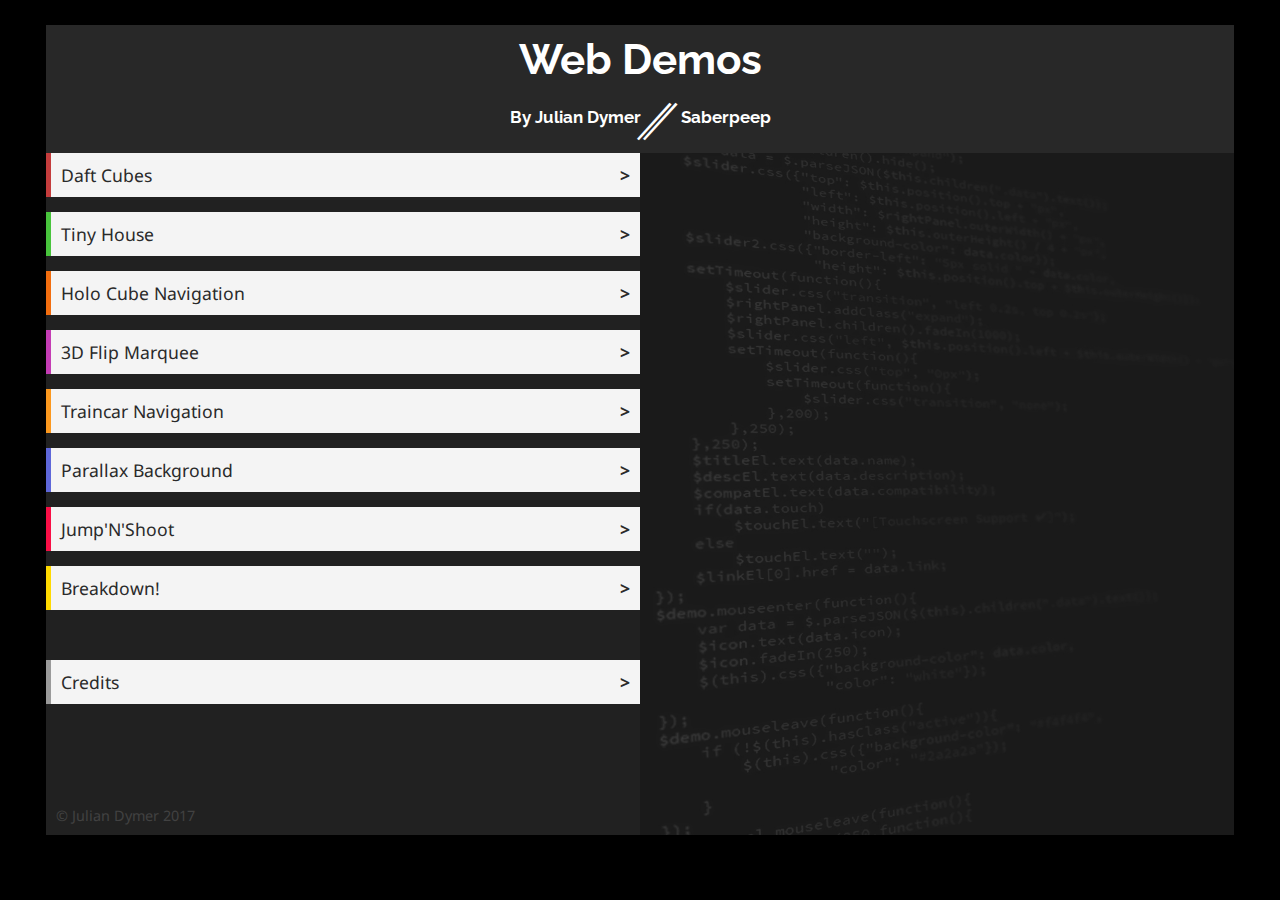
<file: index.html>
<!DOCTYPE html>
<html>
    <head>
        <meta http-equiv="Content-Type" content="text/html; charset=utf-8" />
        <title>Web Demos - Julian Dymer</title>
        <link href="images/favicon.png" rel="icon" />
        <link href="https://fonts.googleapis.com/css?family=Droid+Sans|Raleway:100" rel="stylesheet">

        <meta property="og:title" content="Web Demos - Julian Dymer">
        <meta property="og:description" content="A collection of small demonstrations exploring interesting and novel uses of modern web technology.">
        <meta property="og:image" content="https://saberpeep.github.io/web-demos/images/sitepreview.jpg">
        <meta property="og:url" content="https://saberpeep.github.io/web-demos/">
        <meta name="twitter:card" content="summary">

        <style>
            html{
                min-height: 100%;
            }
            body{
                background-color:black;
                color: #f4f4f4;
                font-family: 'Droid Sans', sans-serif;
                min-height: 100%;
            }
            #outer-wrap{
                background-color:#1a1a1a;
                
				margin:3%;
                margin-bottom:1%;
                margin-top:2%;
                
                min-height: 90vh;
                min-width: 640px;
                
				position:relative;
                
            }
            header{
                background-color:#282828;
                color:#fff;
                
                padding:5px;
                margin-bottom:3px;
                
                font-family: 'Raleway', sans-serif;
                font-size: 130%;
                text-align: center;
            }
            header h1, header h5{
                margin: 5px;
            }
            .slashes{
                font-size: 250%;
                font-weight: 100;
                letter-spacing: -37px;
                margin-right: 30px;
                margin-left: -10px;
                vertical-align: middle;
            }
            #content-wrap{
                position: absolute;
                top: 128px;
                bottom: 0;
                left: 0;
                right: 0;
                
                min-height: 510px;
                
                background-image: url("images/codebg.jpg");
                background-size: cover;
                background-repeat: no-repeat;
                background-position: right;
            }
            .content{
                background-color:#282828;
            }
            .content.left{
                float: left;
                width: 50%;
                height: 100%;
                box-sizing: border-box;

                display: flex;
                flex-direction: column;
                justify-content: space-between;
                
                background-color:#212121;
                
                position: relative;
                z-index: 2;
            }
            .content.right{
                float: right;
                width: 50%;
                box-sizing: border-box;
                padding:10px;
                padding-left: 30px;
                
                max-height:100%;
                overflow-y: auto;
                
                background-color:#212121;
                -webkit-box-shadow: inset 200px -7px 296px -58px rgba(0,0,0,0.1);
                -moz-box-shadow: inset 200px -7px 296px -58px rgba(0,0,0,0.1);
                box-shadow: inset 200px -7px 296px -58px rgba(0,0,0,0.1);
                
                position: relative;
                left:-50%;
                transition: left 0.3s;
            }
            .content.right .description a {
                padding: 2px;
                margin: 0.1em 0px;
                font-size: 0.9em;
                border: 1px dotted #a0a0a0;
            }
            .content.right .description a:hover {
                border-style: solid;
                border-color: white;
            }
            .content.right {
                color: black;
                transition: none;
            }
            .content.right.expand {
                left:0;
                color: inherit;
                transition: left 0.3s, color 1s;
            }
            .content.right::-webkit-scrollbar-track{
                box-shadow: inset 0 0 6px black;
                background-color:#333333;
                border-top: 15px solid #151515;
                border-bottom: 5px solid #151515;
            }
            .content.right::-webkit-scrollbar{
                width: 10px;
            }
            .content.right::-webkit-scrollbar-thumb{
                background-color: #151515;
            }
            a{
                display: inline-block;
                color: #f4f4f4;
                padding: 10px;
                margin-bottom: 10px;
                text-decoration: none;
            }
            a:hover{
                background-color:white;
                color:black;
            }
            .link{
                color: #2a2a2a;
                padding: 10px;
                background-color: #f4f4f4;
                text-decoration: none;
                border-left-style: solid;
                border-left-width: 0;
                margin-left: 5px;
                transition: all 0.25s;
            }
            .link:hover{
                background-color:white;
                color:black;
                border-left-width: 5px;
                margin-left: 0px;
                transition: all 0.1s;
            }
            .demo:hover{
                transition: all 0.1s;
            }
            .demo{
                color: #2a2a2a;
                padding: 10px;
                background-color: #f4f4f4;
                text-decoration: none;
                transition: all 0.25s;
                
                position: relative;
                display: block;
                margin-bottom: 15px;
                font-size: 110%;
                
                box-sizing: border-box;
                border-left: 5px solid black;

                cursor: pointer;
            }
            .demo:nth-last-child(2){
                margin-bottom: 50px;
            }
            .data{
                display:none;
            }
            .arrow{
                float: right;
                font-weight: bold;
            }
            
            .description{
                padding-right:25%;
            }
            .content.right h4{
                margin-top:40px;
                margin-bottom: 0;
            }
            
            #icon{
                /*font-family: "serif";*/
                font-family: DejaVu Sans, Symbola, Everson Mono, Dingbats, Segoe UI Symbol, Quivira, SunExt-A, FreeSerif, Universali, unifont;
                position: absolute;
                top: 0;
                right: 0;
                bottom: 0;
                width: 50%;
                overflow: hidden;
                
                display: inline-block;
                font-size: 3000%;
                color:#b4b4b4;
                opacity: 0.1;
                text-align: center;
                line-height: 1;
            }
            #slider{
                position: absolute;
                transition: none;
                background-color: transparent;
                box-sizing: border-box;
                pointer-events: none;
            }
            footer{
                color: #424242;
                font-size: 90%;
            }
            footer p{
                margin: 0;
                padding: 10px;
            }
        </style>
        <noscript>
            <style>
                /*Javascript Message*/
                body:before {
                    content:"This Site And The Demos On It Require Javascript. You\0027re Missing Out!";
                    position:fixed;
                    top:0;
                    left:0;
                    right:0;
                    height:20px;
                    color:white;
                    background-color:red;
                    font-size:15px;
                    z-index:999;
                    text-align:center;
                }
            </style>
        </noscript>
    </head>
    <body>
        <div id="outer-wrap">
            <header>
                <h1>Web Demos</h1>
                <h5>By Julian Dymer <span class="slashes">&#xFF0F;&#xFF0F;</span> Saberpeep</h5>
            </header>
            <div id="content-wrap">
                <div id="icon"></div>
                <div class="content left">
                    <div id="demos-wrap">
                        <div class="demo" href="javascript:void(0)">
                            Daft Cubes
                            <code class="data">
                                <h3 class="title">Daft Cubes</h3>
                                <code class="data color icon" style="color: #c43c3c">&#x25C7;</code>
                                <p class="description">My first web demo on the site. 3D blocks in a qbert-like arrangement, with text that crawls along thier surfaces. The lyrics to Daft Punk's "Technologic" are used as an example, a text box allows you to run your own text across. Relies heavily on precise timing, but created the basis for future 3D DOM-based fun.</p>
                                <p><code class="compatibility">Chromium-based browsers, Firefox 57+</code></p>
                                <h4><a class="link" href="isometricdemo/">Launch Demo &gt;</a></h4>
                            </code>
                            <span class="arrow">&gt;</span>
                        </div>
                        <div class="demo" href="javascript:void(0)">
                            Tiny House
                            <code class="data">
                                <h3 class="title">Tiny House</h3>
                                <code class="data color icon" style="color: #48c43c">&#x2302;</code>
                                <p class="description">Further expanding on the DOM-based 3D cubes, this demo was an exercise to see if it was possible to create complex shapes using the same basic system. Dragging or swiping left and right allow you to rotate the house as smoke puffs billow from the chimney.</p>
                                <p><code class="compatibility">Chromium-based browsers, Firefox 55+</code></p>
                                <p><code class="touch">[Touchscreen Support ✔]</code></p>
                                <h4><a class="link" href="housedemo/">Launch Demo &gt;</a></h4>
                            </code>
                            <span class="arrow">&gt;</span>
                        </div>
                        <div class="demo" href="javascript:void(0)">
                            Holo Cube Navigation
                            <code class="data">
                                <h3 class="title">Holo Cube Navigation</h3>
                                <code class="data color icon" style="color: #f26d0e">&#x25D9;</code>
                                <p class="description">Utilizing the same DOM-based 3d cubes as the previous demos, but used for a more practical application. Scroll, Drag or Swipe to navigate the different options. Note that the links are placeholders.</p>
                                <p><code class="compatibility">Chromium-based browsers, Firefox (partial), Edge (EdgeHTML)</code></p>
                                <p><code class="touch">[Touchscreen Support ✔]</code></p>
                                <h4><a class="link" href="holodemo/">Launch Demo &gt;</a></h4>
                            </code>
                            <span class="arrow">&gt;</span>
                        </div>
                        <div class="demo" href="javascript:void(0)">
                            3D Flip Marquee
                            <code class="data">
                                <h3 class="title">3D Flip Marquee</h3>
                                <code class="data color icon" style="color: #c43cb4">&#x25A6;</code>
                                <p class="description">Inspired by an Ok Go music video, this demo provides an interactive flip marquee. Enter text in the box to display it on the marquee, or click on the tiles to flip them manually. Features a few random animations for displaying text. Supports all the main ASCII characters, and yes, I did have to manually define my own characters.</p>
                                <p><code class="compatibility">Chromium-based browsers, Firefox (partial), Edge (EdgeHTML partial)</code></p>
                                <h4><a class="link" href="flipdemo/">Launch Demo &gt;</a></h4>
                            </code>
                            <span class="arrow">&gt;</span>
                        </div>
                        <div class="demo" href="javascript:void(0)">
                            Traincar Navigation
                            <code class="data">
                                <h3 class="title">Traincar Navigation</h3>
                                <code class="data color icon" style="color: #fc981e">&#x1F6F2;</code>
                                <p class="description">In an attempt to combine the technology of the Tiny House demo and the functionality of the Holo Cube demo, this demo attempts to create complex shapes with the same DOM-based 3D cubes and use them to create a novel landing page for a website. I hope you like trains.</p>
                                <p><code class="compatibility">Chromium-based browsers, Firefox, Edge (EdgeHTML partial)</code></p>
                                <h4><a class="link" href="traindemo/">Launch Demo &gt;</a></h4>
                            </code>
                            <span class="arrow">&gt;</span>
                        </div>
                        <div class="demo" href="javascript:void(0)">
                            Parallax Background
                            <code class="data">
                                <h3 class="title">Parallax Background</h3>
                                <code class="data color icon" style="color: #5e67d9">&#x25B3;</code>
                                <p class="description">After seeing a site with a novel 3D parallax effect, I couldn't resist but try my hand at it using the same 3D approach I've become familiar with. Mostly CSS, just a few lines of js.</p>
                                <p><code class="compatibility">Chromium-based browsers, Firefox, Edge (EdgeHTML partial)</code></p>
                                <h4><a class="link" href="parallaxdemo/">Launch Demo &gt;</a></h4>
                            </code>
                            <span class="arrow">&gt;</span>
                        </div>
                        <div class="demo" href="javascript:void(0)">
                            Jump'N'Shoot
                            <code class="data">
                                <h3 class="title">Jump'N'Shoot</h3>
                                <code class="data color icon" style="color: #f90e45">&#x204D;</code>
                                <p class="description">By far the most fun and challenging demo to develop, Jump&#39;N&#39;Shoot is a bookmarklet that allows you to load a little spaceman into any page. Equipped with a laser blaster and a space suit, turn any webpage into a side-scrolling destruction fest by running across, jumping on, and shooting page elements.</p>
                                <p><code class="compatibility">Chromium-based browsers, Firefox, Edge (EdgeHTML), IE11</code></p>
                                <h4><a class="link" href="jumpnshoot/demopage/">Launch Demo &gt;</a></h4>
                            </code>
                            <span class="arrow">&gt;</span>
                        </div>
                        <div class="demo" href="javascript:void(0)">
                            Breakdown!
                            <code class="data">
                                <h3 class="title">Breakdown!</h3>
                                <code class="data color icon" style="color: #ffda00">&#10697;</code>
                                <p class="description">A fun little bookmarklet that causes the page to fall apart when activated. Uses <a href="https://brm.io/matter-js/" target="_blank">Matter.js</a> for physics.</p>
                                <p><code class="compatibility">Chromium-based browsers, Firefox</code></p>
                                <h4><a class="link" href="breakdowndemo/instructions.html">Launch Demo &gt;</a></h4>
                            </code>
                            <span class="arrow">&gt;</span>
                        </div>
                        <div class="demo credits" href="javascript:void(0)">
                            Credits
                            <code class="data">
                                <h3 class="title">Credits</h3>
                                <code class="data color icon" style="color: #9a9a9a">&#x2254;</code>
                                <p>
                                    <a href="https://jquery.com/" >jQuery by jQuery Foundation and other contributors</a><br />
                                    <a href="https://github.com/jquery/jquery-mousewheel">jQuery.mousewheel.js by jQuery Foundation and other contributors</a><br />
                                    <a href="https://brm.io/matter-js/" >Matter.js by BRM.io</a><br />
                                </p>
                                <hr>
                                <p>
                                    <a href="https://css-tricks.com/almanac/properties/p/perspective/" >DOM-based 3D based on code by Chris Coyier at css-tricks.com</a><br />
                                    <a href="https://stackoverflow.com/a/22050162">3D drag and rotate based on code by Vals on stackoverflow.com</a><br />
                                    <a href="https://tutorialzine.com/2017/03/css-triangles-without-hacks">CSS triangles based on code by Danny Markov at tutorialzine.com</a><br />
                                    <a href="https://stackoverflow.com/a/33826947">Firefox clip-path workaround by Cyril Mestrom on stackoverflow.com</a><br />
                                    <a href="https://stackoverflow.com/a/7880918">Method to access object properties by index by 0x499602D2 on stackoverflow.com</a><br />
                                    <a href="https://gist.github.com/conorbuck/2606166">Code to find the angle between two points by conorbuck on github.com</a><br />
                                    <a href="https://stackoverflow.com/a/1821603">Code to get the slope from one point and an angle in degrees by BenAlabaster on stackoverflow.com</a><br />
                                    <a href="https://mrcoles.com/bookmarklet/" >Bookmarklet creator by Peter Coles at mrcoles.com</a><br />
                                    <a href="https://stackoverflow.com/a/10113434">Script to dynamically load jQuery based on code by Anders Tornblad on stackoverflow.com</a><br />
                                    <a href="https://appendto.com/2010/10/how-good-c-habits-can-encourage-bad-javascript-habits-part-1">Code for js object with public and private functions based on code by Kyle Pennell at appendto.com</a><br />
                                    <a href="https://stackoverflow.com/a/44576137">IE11 Math.trunc() workaround by NTL on stackoverflow.com</a>
                                </p>
                            </code>
                            <span class="arrow">&gt;</span>
                        </div>
                    </div>
                    <footer>
                        <p>&copy; Julian Dymer 2017</p>
                    </footer>
                </div>
                <div class="content right">
                    <h3 class="title"></h3>
                    <p class="description"></p>
                    <p><code class="compatibility"></code></p>
                    <p><code class="touch"></code></p>
                    <h4><a class="link" href="#">Launch Demo &gt;</a></h4>
                </div>
                <div id="slider"></div>
            </div>
        </div>
        <script src="https://ajax.googleapis.com/ajax/libs/jquery/3.2.1/jquery.min.js"></script>
        <script>
            $(function(){
                var $demo = $(".demo"),
                    $demosWrap = $("#demos-wrap"),
                    $rightPanel = $(".content.right"),
                    $leftPanel = $(".content.left"),
                    $slider = $("#slider"),
                    $icon = $("#icon");
                //give colored stripes to each left panel button
                for(var i = 0, dataEl, color; i < $demo.length; i++){
                    dataEl = $demo.eq(i).children(".data");
                    color = dataEl.children(".color")[0].style.color;
                    $demo.eq(i).css("border-left", "5px solid " + color);
                    dataEl.find(".link").css("border-left-color", color);
                }
                $demo.click(function(){
                    var $this = $(this),
                        dataEl = $this.children(".data")
                        color = dataEl.children(".color")[0].style.color;
                    $demo.removeClass("active");
                    $this.addClass("active");
                    $demo.trigger("mouseleave");
                    $rightPanel.removeClass("expand");
                    
                    
                    //slider animation
                    //slider stage 1
                    $slider.css({
                        "width": "0px",
                        "height": $this.outerHeight() + "px",
                        "top": $this.position().top + "px",
                        "left": $this.position().left + $this.outerWidth() + "px",
                        "border-left": "none",
                        "border-top": $this.outerHeight() + "px solid " + color
                    });
                    setTimeout(function(){
                        //slider stage 2
                        $slider.css("transition", "width 0.2s, height 0.2s, top 0.2s, border-top 0.2s");
                        $rightPanel.addClass("expand");
                        $slider.css({
                            "width": $rightPanel.outerWidth() + "px",
                            "height": $this.outerHeight() + "px",
                            "border-left": "5px solid " + color
                        });
                        setTimeout(function(){
                            //slider stage 3
                            $slider.css({
                                "top": "0px",
                                "height": $this.position().top + $this.outerHeight() - $this.parent().position().top + "px",
                                "border-top": "10px solid " + color,
                            });
                            setTimeout(function(){
                                $slider.css("transition", "none");
                            },200);
                        },250);
                    },250);
                    
                    //load data into right panel
                    $rightPanel.html(dataEl.html());
                });
                $demo.mouseenter(function(){
                        var icon = $(this).children(".data").children(".icon").text(),
                            color = $(this).children(".data").children(".color")[0].style.color;
                    if (!$demo.hasClass("active")){
                        $icon.text(icon);
                        $icon.fadeIn(250);
                    }
                        $(this).css({"background-color": color,
                                     "color": "white"});
                });
                $demo.mouseleave(function(){
                    if (!$(this).hasClass("active")){
                        $(this).css({"background-color": "#f4f4f4",
                                 "color": "#2a2a2a"});   
                    }
                });
                $demosWrap.mouseleave(function(){
                    $icon.fadeOut(250,function(){
                       $icon.text(""); 
                    });
                });
                window.addEventListener('resize', function(e){
                    $slider.css("width", $rightPanel.outerWidth() + "px");
                    if ($demo.hasClass("active"))
                        $slider.css("left", $demo.position().left + $demo.outerWidth() + "px");
                }, true);
            });
        </script>
    </body>
</html>
</file>
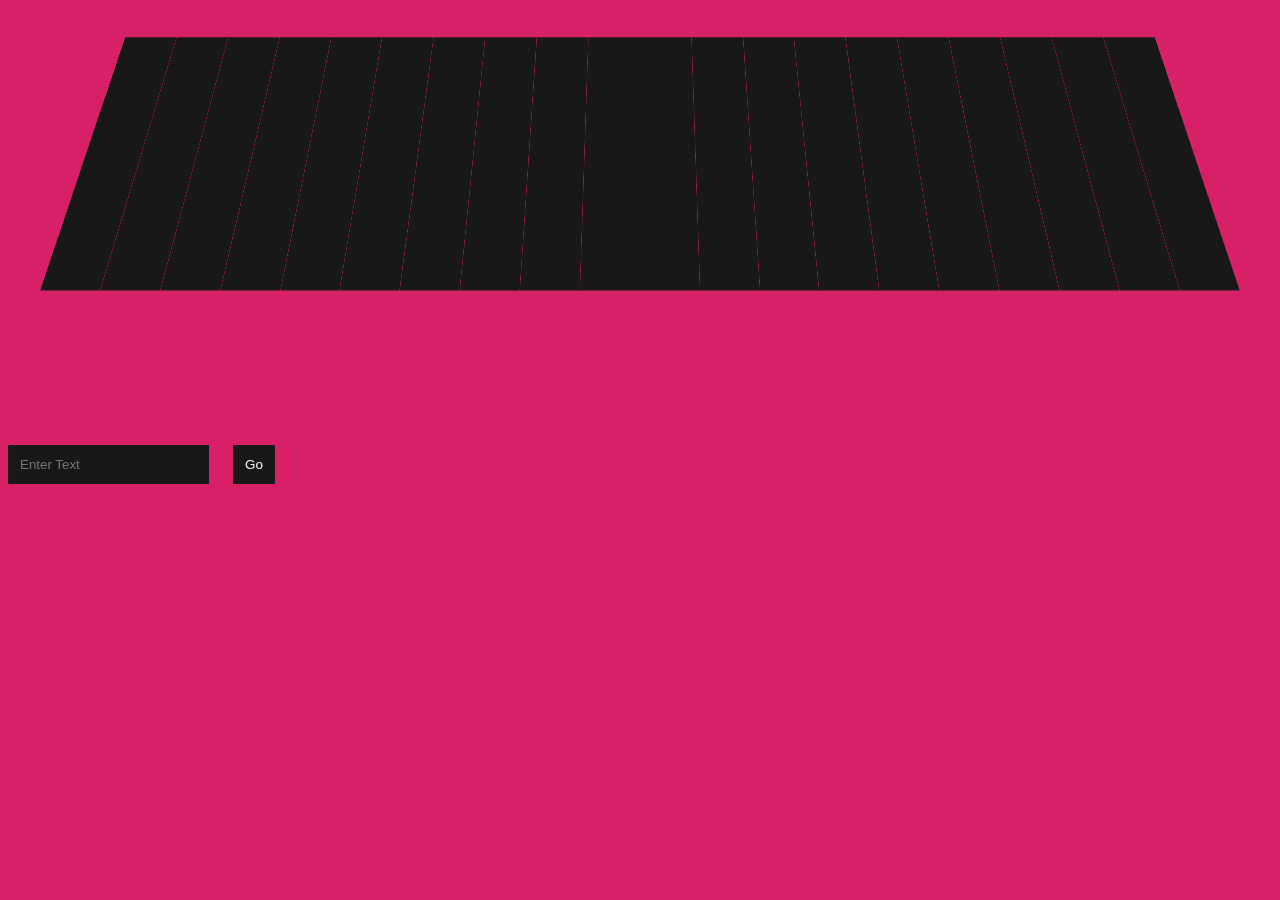
<file: flipdemo/index.html>
<!doctype html>

<html lang="en">
<head>
    <meta charset="utf-8">

    <title>Flip Demo</title>
    <meta name="description" content="Isometric Demo">
    <meta name="author" content="Julian Dymer">

    <link rel="stylesheet" href="flipdemo.css">
</head>

<body>
    <div id="demowrap">
        <div class="plane">
            <div class="col">
                <div class="panel">
                    <div class="side front"></div>
                    <div class="side back"></div>
                </div>
                <div class="panel">
                    <div class="side front"></div>
                    <div class="side back"></div>
                </div>
                <div class="panel">
                    <div class="side front"></div>
                    <div class="side back"></div>
                </div>
                <div class="panel">
                    <div class="side front"></div>
                    <div class="side back"></div>
                </div>
                <div class="panel">
                    <div class="side front"></div>
                    <div class="side back"></div>
                </div>
            </div>
            <div class="col">
                <div class="panel">
                    <div class="side front"></div>
                    <div class="side back"></div>
                </div>
                <div class="panel">
                    <div class="side front"></div>
                    <div class="side back"></div>
                </div>
                <div class="panel">
                    <div class="side front"></div>
                    <div class="side back"></div>
                </div>
                <div class="panel">
                    <div class="side front"></div>
                    <div class="side back"></div>
                </div>
                <div class="panel">
                    <div class="side front"></div>
                    <div class="side back"></div>
                </div>
            </div>
            <div class="col">
                <div class="panel">
                    <div class="side front"></div>
                    <div class="side back"></div>
                </div>
                <div class="panel">
                    <div class="side front"></div>
                    <div class="side back"></div>
                </div>
                <div class="panel">
                    <div class="side front"></div>
                    <div class="side back"></div>
                </div>
                <div class="panel">
                    <div class="side front"></div>
                    <div class="side back"></div>
                </div>
                <div class="panel">
                    <div class="side front"></div>
                    <div class="side back"></div>
                </div>
            </div>
            <div class="col">
                <div class="panel">
                    <div class="side front"></div>
                    <div class="side back"></div>
                </div>
                <div class="panel">
                    <div class="side front"></div>
                    <div class="side back"></div>
                </div>
                <div class="panel">
                    <div class="side front"></div>
                    <div class="side back"></div>
                </div>
                <div class="panel">
                    <div class="side front"></div>
                    <div class="side back"></div>
                </div>
                <div class="panel">
                    <div class="side front"></div>
                    <div class="side back"></div>
                </div>
            </div>
            <div class="col">
                <div class="panel">
                    <div class="side front"></div>
                    <div class="side back"></div>
                </div>
                <div class="panel">
                    <div class="side front"></div>
                    <div class="side back"></div>
                </div>
                <div class="panel">
                    <div class="side front"></div>
                    <div class="side back"></div>
                </div>
                <div class="panel">
                    <div class="side front"></div>
                    <div class="side back"></div>
                </div>
                <div class="panel">
                    <div class="side front"></div>
                    <div class="side back"></div>
                </div>
            </div>
            <div class="col">
                <div class="panel">
                    <div class="side front"></div>
                    <div class="side back"></div>
                </div>
                <div class="panel">
                    <div class="side front"></div>
                    <div class="side back"></div>
                </div>
                <div class="panel">
                    <div class="side front"></div>
                    <div class="side back"></div>
                </div>
                <div class="panel">
                    <div class="side front"></div>
                    <div class="side back"></div>
                </div>
                <div class="panel">
                    <div class="side front"></div>
                    <div class="side back"></div>
                </div>
            </div>
            <div class="col">
                <div class="panel">
                    <div class="side front"></div>
                    <div class="side back"></div>
                </div>
                <div class="panel">
                    <div class="side front"></div>
                    <div class="side back"></div>
                </div>
                <div class="panel">
                    <div class="side front"></div>
                    <div class="side back"></div>
                </div>
                <div class="panel">
                    <div class="side front"></div>
                    <div class="side back"></div>
                </div>
                <div class="panel">
                    <div class="side front"></div>
                    <div class="side back"></div>
                </div>
            </div>
            <div class="col">
                <div class="panel">
                    <div class="side front"></div>
                    <div class="side back"></div>
                </div>
                <div class="panel">
                    <div class="side front"></div>
                    <div class="side back"></div>
                </div>
                <div class="panel">
                    <div class="side front"></div>
                    <div class="side back"></div>
                </div>
                <div class="panel">
                    <div class="side front"></div>
                    <div class="side back"></div>
                </div>
                <div class="panel">
                    <div class="side front"></div>
                    <div class="side back"></div>
                </div>
            </div>
            <div class="col">
                <div class="panel">
                    <div class="side front"></div>
                    <div class="side back"></div>
                </div>
                <div class="panel">
                    <div class="side front"></div>
                    <div class="side back"></div>
                </div>
                <div class="panel">
                    <div class="side front"></div>
                    <div class="side back"></div>
                </div>
                <div class="panel">
                    <div class="side front"></div>
                    <div class="side back"></div>
                </div>
                <div class="panel">
                    <div class="side front"></div>
                    <div class="side back"></div>
                </div>
            </div>
            <div class="col">
                <div class="panel">
                    <div class="side front"></div>
                    <div class="side back"></div>
                </div>
                <div class="panel">
                    <div class="side front"></div>
                    <div class="side back"></div>
                </div>
                <div class="panel">
                    <div class="side front"></div>
                    <div class="side back"></div>
                </div>
                <div class="panel">
                    <div class="side front"></div>
                    <div class="side back"></div>
                </div>
                <div class="panel">
                    <div class="side front"></div>
                    <div class="side back"></div>
                </div>
            </div>
            <div class="col">
                <div class="panel">
                    <div class="side front"></div>
                    <div class="side back"></div>
                </div>
                <div class="panel">
                    <div class="side front"></div>
                    <div class="side back"></div>
                </div>
                <div class="panel">
                    <div class="side front"></div>
                    <div class="side back"></div>
                </div>
                <div class="panel">
                    <div class="side front"></div>
                    <div class="side back"></div>
                </div>
                <div class="panel">
                    <div class="side front"></div>
                    <div class="side back"></div>
                </div>
            </div>
            <div class="col">
                <div class="panel">
                    <div class="side front"></div>
                    <div class="side back"></div>
                </div>
                <div class="panel">
                    <div class="side front"></div>
                    <div class="side back"></div>
                </div>
                <div class="panel">
                    <div class="side front"></div>
                    <div class="side back"></div>
                </div>
                <div class="panel">
                    <div class="side front"></div>
                    <div class="side back"></div>
                </div>
                <div class="panel">
                    <div class="side front"></div>
                    <div class="side back"></div>
                </div>
            </div>
            <div class="col">
                <div class="panel">
                    <div class="side front"></div>
                    <div class="side back"></div>
                </div>
                <div class="panel">
                    <div class="side front"></div>
                    <div class="side back"></div>
                </div>
                <div class="panel">
                    <div class="side front"></div>
                    <div class="side back"></div>
                </div>
                <div class="panel">
                    <div class="side front"></div>
                    <div class="side back"></div>
                </div>
                <div class="panel">
                    <div class="side front"></div>
                    <div class="side back"></div>
                </div>
            </div>
            <div class="col">
                <div class="panel">
                    <div class="side front"></div>
                    <div class="side back"></div>
                </div>
                <div class="panel">
                    <div class="side front"></div>
                    <div class="side back"></div>
                </div>
                <div class="panel">
                    <div class="side front"></div>
                    <div class="side back"></div>
                </div>
                <div class="panel">
                    <div class="side front"></div>
                    <div class="side back"></div>
                </div>
                <div class="panel">
                    <div class="side front"></div>
                    <div class="side back"></div>
                </div>
            </div>
            <div class="col">
                <div class="panel">
                    <div class="side front"></div>
                    <div class="side back"></div>
                </div>
                <div class="panel">
                    <div class="side front"></div>
                    <div class="side back"></div>
                </div>
                <div class="panel">
                    <div class="side front"></div>
                    <div class="side back"></div>
                </div>
                <div class="panel">
                    <div class="side front"></div>
                    <div class="side back"></div>
                </div>
                <div class="panel">
                    <div class="side front"></div>
                    <div class="side back"></div>
                </div>
            </div>
            <div class="col">
                <div class="panel">
                    <div class="side front"></div>
                    <div class="side back"></div>
                </div>
                <div class="panel">
                    <div class="side front"></div>
                    <div class="side back"></div>
                </div>
                <div class="panel">
                    <div class="side front"></div>
                    <div class="side back"></div>
                </div>
                <div class="panel">
                    <div class="side front"></div>
                    <div class="side back"></div>
                </div>
                <div class="panel">
                    <div class="side front"></div>
                    <div class="side back"></div>
                </div>
            </div>
            <div class="col">
                <div class="panel">
                    <div class="side front"></div>
                    <div class="side back"></div>
                </div>
                <div class="panel">
                    <div class="side front"></div>
                    <div class="side back"></div>
                </div>
                <div class="panel">
                    <div class="side front"></div>
                    <div class="side back"></div>
                </div>
                <div class="panel">
                    <div class="side front"></div>
                    <div class="side back"></div>
                </div>
                <div class="panel">
                    <div class="side front"></div>
                    <div class="side back"></div>
                </div>
            </div>
            <div class="col">
                <div class="panel">
                    <div class="side front"></div>
                    <div class="side back"></div>
                </div>
                <div class="panel">
                    <div class="side front"></div>
                    <div class="side back"></div>
                </div>
                <div class="panel">
                    <div class="side front"></div>
                    <div class="side back"></div>
                </div>
                <div class="panel">
                    <div class="side front"></div>
                    <div class="side back"></div>
                </div>
                <div class="panel">
                    <div class="side front"></div>
                    <div class="side back"></div>
                </div>
            </div>
            <div class="col">
                <div class="panel">
                    <div class="side front"></div>
                    <div class="side back"></div>
                </div>
                <div class="panel">
                    <div class="side front"></div>
                    <div class="side back"></div>
                </div>
                <div class="panel">
                    <div class="side front"></div>
                    <div class="side back"></div>
                </div>
                <div class="panel">
                    <div class="side front"></div>
                    <div class="side back"></div>
                </div>
                <div class="panel">
                    <div class="side front"></div>
                    <div class="side back"></div>
                </div>
            </div>
            <div class="col">
                <div class="panel">
                    <div class="side front"></div>
                    <div class="side back"></div>
                </div>
                <div class="panel">
                    <div class="side front"></div>
                    <div class="side back"></div>
                </div>
                <div class="panel">
                    <div class="side front"></div>
                    <div class="side back"></div>
                </div>
                <div class="panel">
                    <div class="side front"></div>
                    <div class="side back"></div>
                </div>
                <div class="panel">
                    <div class="side front"></div>
                    <div class="side back"></div>
                </div>
            </div>
        </div>
        <input id="input1" type="text" placeholder="Enter Text"/>
        <button id="button1" type="button">Go</button>
        <script src="https://ajax.googleapis.com/ajax/libs/jquery/3.2.1/jquery.min.js"></script>
        <script src="flipdemo.js"></script>
    </div>
</body>
</html>
</file>
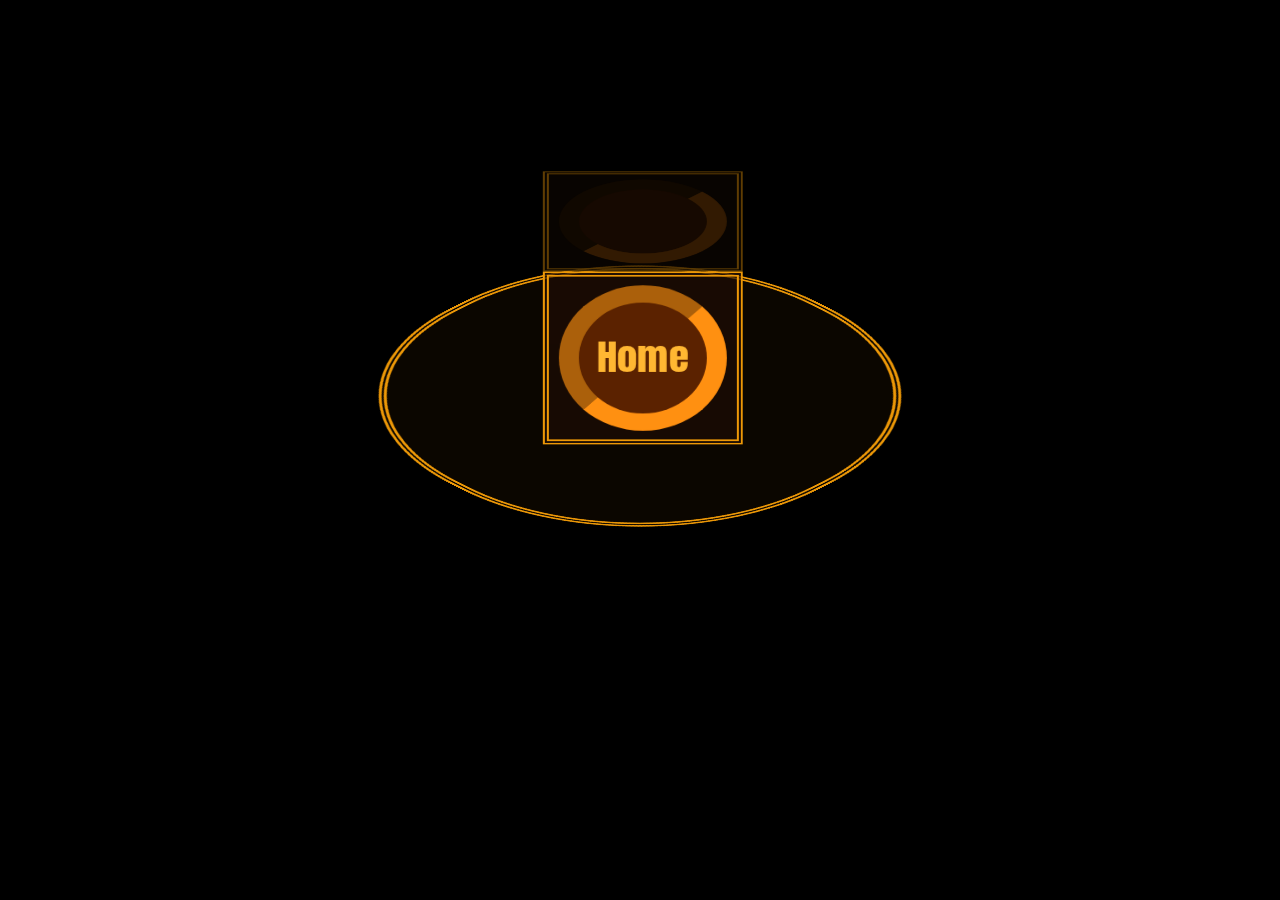
<file: holodemo/index.html>
<!doctype html>

<html lang="en">
<head>
    <meta charset="utf-8">

    <title>Holo Demo</title>
    <meta name="description" content="Holo Demo">
    <meta name="author" content="Julian Dymer">
    <link href="../images/favicon.png" rel="icon" />
    <link href="https://fonts.googleapis.com/css?family=Anton|Share+Tech+Mono" rel="stylesheet">
    <link rel="stylesheet" href="holodemo.css">
</head>

<body>
    <!--for browsers that dont suppourt clip-path-->
    <svg width="0" height="0">
      <defs>
        <clipPath id="clip-shape" clipPathUnits="objectBoundingBox">
          <polygon points="0.5 0, 0 1, 1 1" />
        </clipPath>
      </defs>
    </svg>
    <!--------------------------------------------->
    <div id="demowrap">
        <div class="plane">
            <div class="objouterwrap">
                <div class="objinnerwrap">
                    <div class="cubewrap obj-body">
                        <div class="cube vertical-adj">
                            <div class="side    top"><a></a></div>
                            <div class="side   left"><a href="http://jvdart.blogspot.com/p/contact.html">Contact</a></div>
                            <div class="side  right"><a href="http://jvdart.blogspot.com/p/about.html">About</a></div>
                            <div class="side  front active"><a href="http://jvdart.blogspot.com">Home</a></div>
                            <div class="side   back"><a href="http://jvdart.blogspot.com/search/label/gallery">Gallery</a></div>
                            <div class="side bottom"><a>X</a></div>
                        </div>
                    </div>
                </div>
            </div>
            <p id="msg">&lt;-- Drag or scroll to Rotate --&gt;</p>
        </div>
    </div>
    
    <script src="https://ajax.googleapis.com/ajax/libs/jquery/3.2.1/jquery.min.js"></script>
    <script src="holodemo.js"></script>
</body>
</html>
</file>
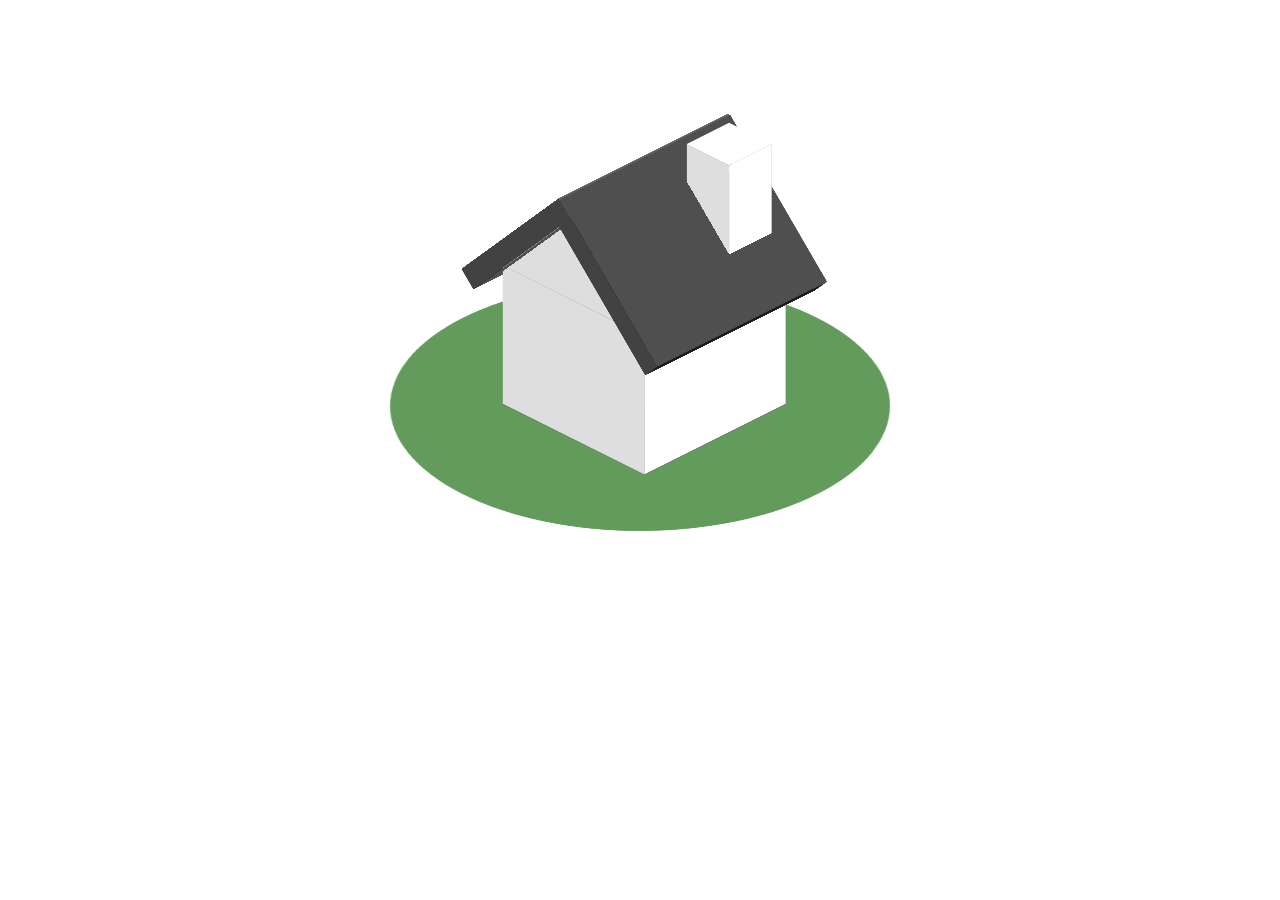
<file: housedemo/index.html>
<!doctype html>

<html lang="en">
<head>
    <meta charset="utf-8">

    <title>House Demo</title>
    <meta name="description" content="House Demo">
    <meta name="author" content="Julian Dymer">

    <link rel="stylesheet" href="housedemo.css">
</head>

<body>
    <!--for browsers that dont suppourt clip-path-->
    <svg width="0" height="0">
      <defs>
        <clipPath id="clip-shape" clipPathUnits="objectBoundingBox">
          <polygon points="0.5 0, 0 1, 1 1" />
        </clipPath>
      </defs>
    </svg>
    <!--                                        -->
    <div id="demowrap">
        <div class="plane">
            <div class="objouterwrap">
                <div class="housewrap">
                    <div class="cubewrap house-body">
                        <div class="cube vertical-adj">
                            <div class="side    top"><p>T</p></div>
                            <div class="side   left"><p>L</p></div>
                            <div class="side  right"><p>R</p></div>
                            <div class="side  front"><p>F</p></div>
                            <div class="side   back"><p>B</p></div>
                            <div class="side bottom"><p>X</p></div>
                        </div>
                    </div>
                    <div class="cubewrap house-top">
                        <div class="cube vertical-adj">
                            <div class="side  front"><p>F</p></div>
                            <div class="side   back"><p>B</p></div>
                        </div>
                    </div>
                    <div class="cubewrap house-roof roof-right">
                        <div class="cube">
                            <div class="side    top"><p>T</p></div>
                            <div class="side   left"><p>L</p></div>
                            <div class="side  right"><p>R</p></div>
                            <div class="side  front"><p>F</p></div>
                            <div class="side   back"><p>B</p></div>
                            <div class="side bottom"><p>X</p></div>
                        </div>
                    </div>
                    <div class="cubewrap house-roof roof-left">
                        <div class="cube">
                            <div class="side    top"><p>T</p></div>
                            <div class="side   left"><p>L</p></div>
                            <div class="side  right"><p>R</p></div>
                            <div class="side  front"><p>F</p></div>
                            <div class="side   back"><p>B</p></div>
                            <div class="side bottom"><p>X</p></div>
                        </div>
                    </div>
                    <div class="cubewrap house-chimney">
                        <div class="cube">
                            <div class="side    top"><p>T</p></div>
                            <div class="side   left"><p>L</p></div>
                            <div class="side  right"><p>R</p></div>
                            <div class="side  front"><p>F</p></div>
                            <div class="side   back"><p>B</p></div>
                        </div>
                    </div>
                    <div class="cubewrap house-smoke">
                        <div class="cube">
                            <div class="side  front"><p>F</p></div>
                            <div class="side  front"><p>F</p></div>
                            <div class="side  front"><p>F</p></div>
                            <div class="side  front"><p>F</p></div>
                        </div>
                    </div>
                </div>
            </div>
        </div>
    </div>
    
    <script src="https://ajax.googleapis.com/ajax/libs/jquery/3.2.1/jquery.min.js"></script>
    <script src="housedemo.js"></script>
</body>
</html>
</file>
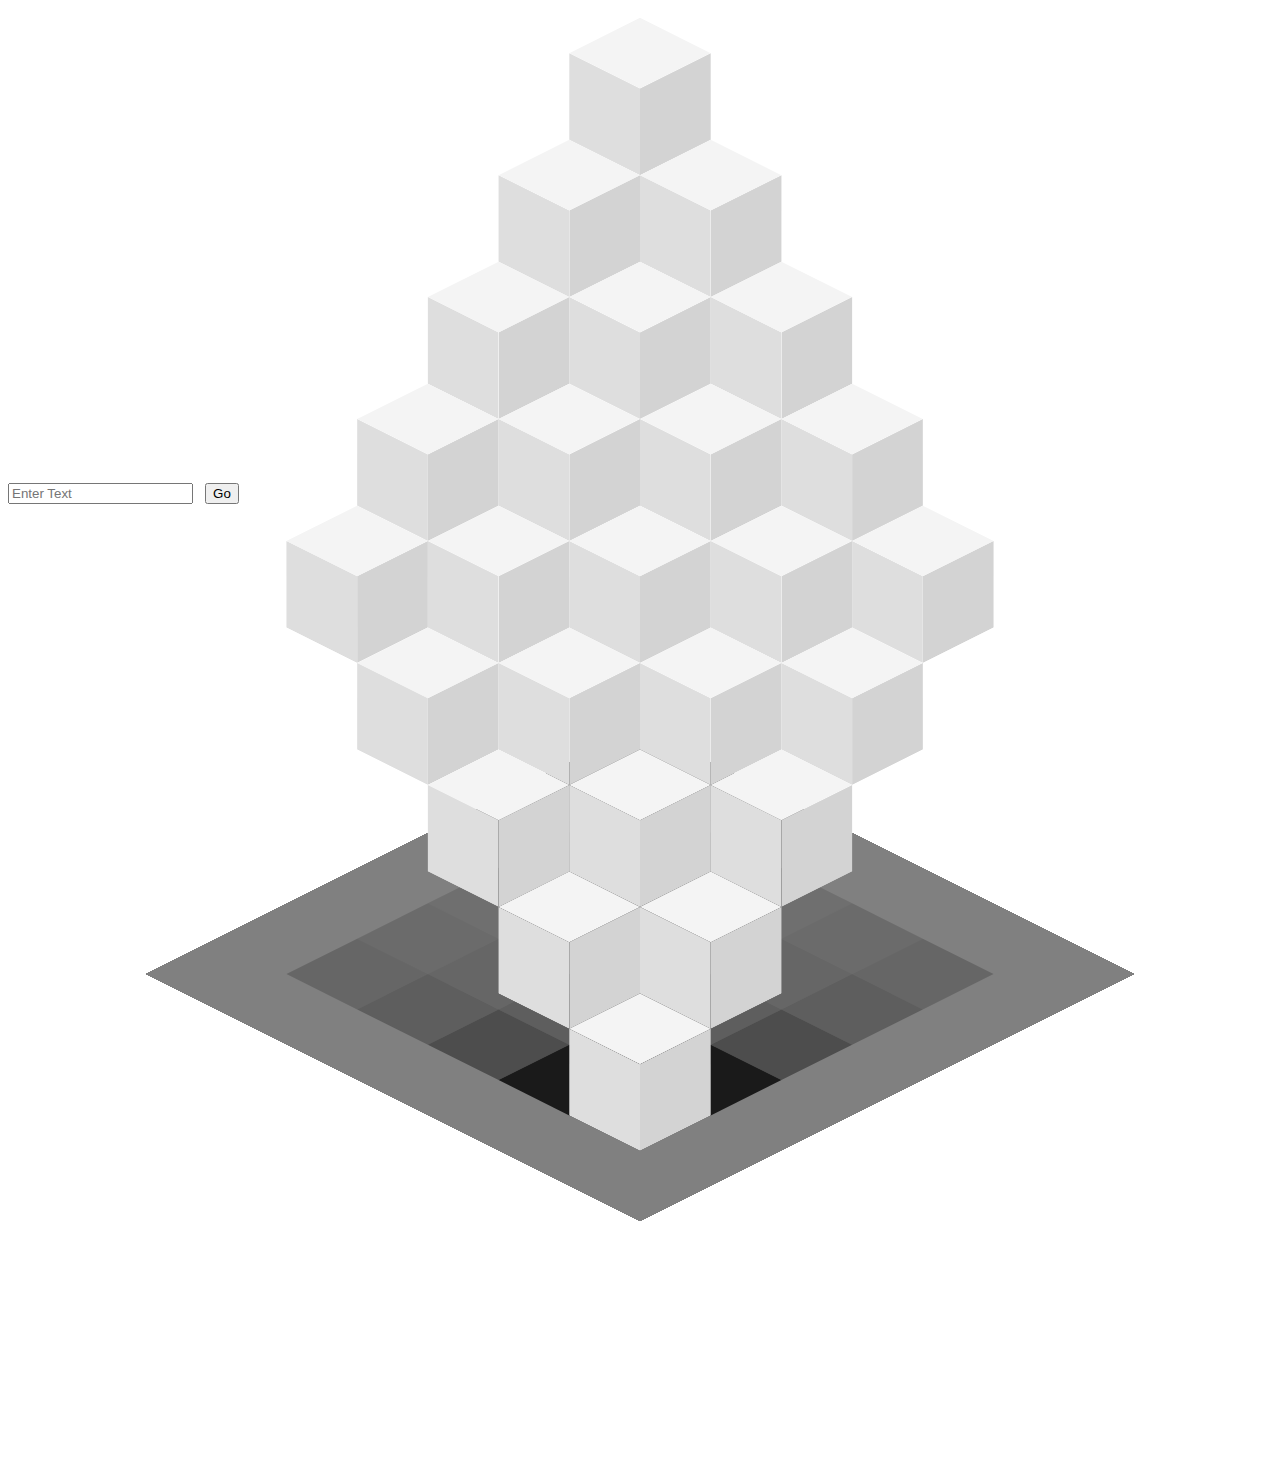
<file: isometricdemo/index.html>
<!doctype html>

<html lang="en">
<head>
    <meta charset="utf-8">

    <title>Isometric Demo</title>
    <meta name="description" content="Isometric Demo">
    <meta name="author" content="Julian Dymer">

    <link rel="stylesheet" href="isometricdemo.css">
</head>

<body>
    <div id="demowrapper">
        <div class="plane">
            <div class="cubewrap horizontal-adj" id="cube1">
                <div class="cube vertical-adj">
                    <div class="side   top"><p>1</p></div>
                    <div class="side  left"><p>1</p></div>
                    <div class="side right"><p>1</p></div>
                </div>
            </div>
            <div class="cubewrap horizontal-adj" id="cube2">
                <div class="cube vertical-adj">
                    <div class="side   top"><p>2</p></div>
                    <div class="side  left"><p>2</p></div>
                    <div class="side right"><p>2</p></div>
                </div>
            </div>
            <div class="cubewrap horizontal-adj" id="cube3">
                <div class="cube vertical-adj">
                    <div class="side   top"><p>3</p></div>
                    <div class="side  left"><p>3</p></div>
                    <div class="side right"><p>3</p></div>
                </div>
            </div>
            <div class="cubewrap horizontal-adj" id="cube4">
                <div class="cube vertical-adj">
                    <div class="side   top"><p>4</p></div>
                    <div class="side  left"><p>4</p></div>
                    <div class="side right"><p>4</p></div>
                </div>
            </div>
            <div class="cubewrap horizontal-adj" id="cube5">
                <div class="cube vertical-adj">
                    <div class="side   top"><p>5</p></div>
                    <div class="side  left"><p>5</p></div>
                    <div class="side right"><p>5</p></div>
                </div>
            </div>
            <!--#####ROW 2 BEGIN#####-->
            <div class="cubewrap horizontal-adj" id="cube6">
                <div class="cube vertical-adj">
                    <div class="side   top"><p>6</p></div>
                    <div class="side  left"><p>6</p></div>
                    <div class="side right"><p>6</p></div>
                </div>
            </div>
            <div class="cubewrap horizontal-adj" id="cube7">
                <div class="cube vertical-adj">
                    <div class="side   top"><p>7</p></div>
                    <div class="side  left"><p>7</p></div>
                    <div class="side right"><p>7</p></div>
                </div>
            </div>
            <div class="cubewrap horizontal-adj" id="cube8">
                <div class="cube vertical-adj">
                    <div class="side   top"><p>8</p></div>
                    <div class="side  left"><p>8</p></div>
                    <div class="side right"><p>8</p></div>
                </div>
            </div>
            <div class="cubewrap horizontal-adj" id="cube9">
                <div class="cube vertical-adj">
                    <div class="side   top"><p>9</p></div>
                    <div class="side  left"><p>9</p></div>
                    <div class="side right"><p>9</p></div>
                </div>
            </div>
            <div class="cubewrap horizontal-adj" id="cube10">
                <div class="cube vertical-adj">
                    <div class="side   top"><p>10</p></div>
                    <div class="side  left"><p>10</p></div>
                    <div class="side right"><p>10</p></div>
                </div>
            </div>
            <div class="cubewrap horizontal-adj" id="cube11">
                <div class="cube vertical-adj">
                    <div class="side   top"><p>11</p></div>
                    <div class="side  left"><p>11</p></div>
                    <div class="side right"><p>11</p></div>
                </div>
            </div>
            <div class="cubewrap horizontal-adj" id="cube12">
                <div class="cube vertical-adj">
                    <div class="side   top"><p>12</p></div>
                    <div class="side  left"><p>12</p></div>
                    <div class="side right"><p>12</p></div>
                </div>
            </div>
            <div class="cubewrap horizontal-adj" id="cube13">
                <div class="cube vertical-adj">
                    <div class="side   top"><p>13</p></div>
                    <div class="side  left"><p>13</p></div>
                    <div class="side right"><p>13</p></div>
                </div>
            </div>
            <div class="cubewrap horizontal-adj" id="cube14">
                <div class="cube vertical-adj">
                    <div class="side   top"><p>14</p></div>
                    <div class="side  left"><p>14</p></div>
                    <div class="side right"><p>14</p></div>
                </div>
            </div>
            <div class="cubewrap horizontal-adj" id="cube15">
                <div class="cube vertical-adj">
                    <div class="side   top"><p>15</p></div>
                    <div class="side  left"><p>15</p></div>
                    <div class="side right"><p>15</p></div>
                </div>
            </div>
            <!--#####ROW 2 BEGIN#####-->
            <div class="cubewrap horizontal-adj" id="cube16">
                <div class="cube vertical-adj">
                    <div class="side   top"><p>16</p></div>
                    <div class="side  left"><p>16</p></div>
                    <div class="side right"><p>16</p></div>
                </div>
            </div>
            <div class="cubewrap horizontal-adj" id="cube17">
                <div class="cube vertical-adj">
                    <div class="side   top"><p>17</p></div>
                    <div class="side  left"><p>17</p></div>
                    <div class="side right"><p>17</p></div>
                </div>
            </div>
            <div class="cubewrap horizontal-adj" id="cube18">
                <div class="cube vertical-adj">
                    <div class="side   top"><p>18</p></div>
                    <div class="side  left"><p>18</p></div>
                    <div class="side right"><p>18</p></div>
                </div>
            </div>
            <div class="cubewrap horizontal-adj" id="cube19">
                <div class="cube vertical-adj">
                    <div class="side   top"><p>19</p></div>
                    <div class="side  left"><p>19</p></div>
                    <div class="side right"><p>19</p></div>
                </div>
            </div>
            <div class="cubewrap horizontal-adj" id="cube20">
                <div class="cube vertical-adj">
                    <div class="side   top"><p>20</p></div>
                    <div class="side  left"><p>20</p></div>
                    <div class="side right"><p>20</p></div>
                </div>
            </div>
            <div class="cubewrap horizontal-adj" id="cube21">
                <div class="cube vertical-adj">
                    <div class="side   top"><p>21</p></div>
                    <div class="side  left"><p>21</p></div>
                    <div class="side right"><p>21</p></div>
                </div>
            </div>
            <div class="cubewrap horizontal-adj" id="cube22">
                <div class="cube vertical-adj">
                    <div class="side   top"><p>22</p></div>
                    <div class="side  left"><p>22</p></div>
                    <div class="side right"><p>22</p></div>
                </div>
            </div>
            <div class="cubewrap horizontal-adj" id="cube23">
                <div class="cube vertical-adj">
                    <div class="side   top"><p>23</p></div>
                    <div class="side  left"><p>23</p></div>
                    <div class="side right"><p>23</p></div>
                </div>
            </div>
            <div class="cubewrap horizontal-adj" id="cube24">
                <div class="cube vertical-adj">
                    <div class="side   top"><p>24</p></div>
                    <div class="side  left"><p>24</p></div>
                    <div class="side right"><p>24</p></div>
                </div>
            </div>
            <div class="cubewrap horizontal-adj" id="cube25">
                <div class="cube vertical-adj">
                    <div class="side   top"><p>25</p></div>
                    <div class="side  left"><p>25</p></div>
                    <div class="side right"><p>25</p></div>
                </div>
            </div>
        </div>
        <input id="input1" type="text" placeholder="Enter Text"/>
        <button id="button1" type="button">Go</button>
        <script src="https://ajax.googleapis.com/ajax/libs/jquery/3.2.1/jquery.min.js"></script>
        <script src="isometricdemo.js"></script>
    </div>
</body>
</html>
</file>
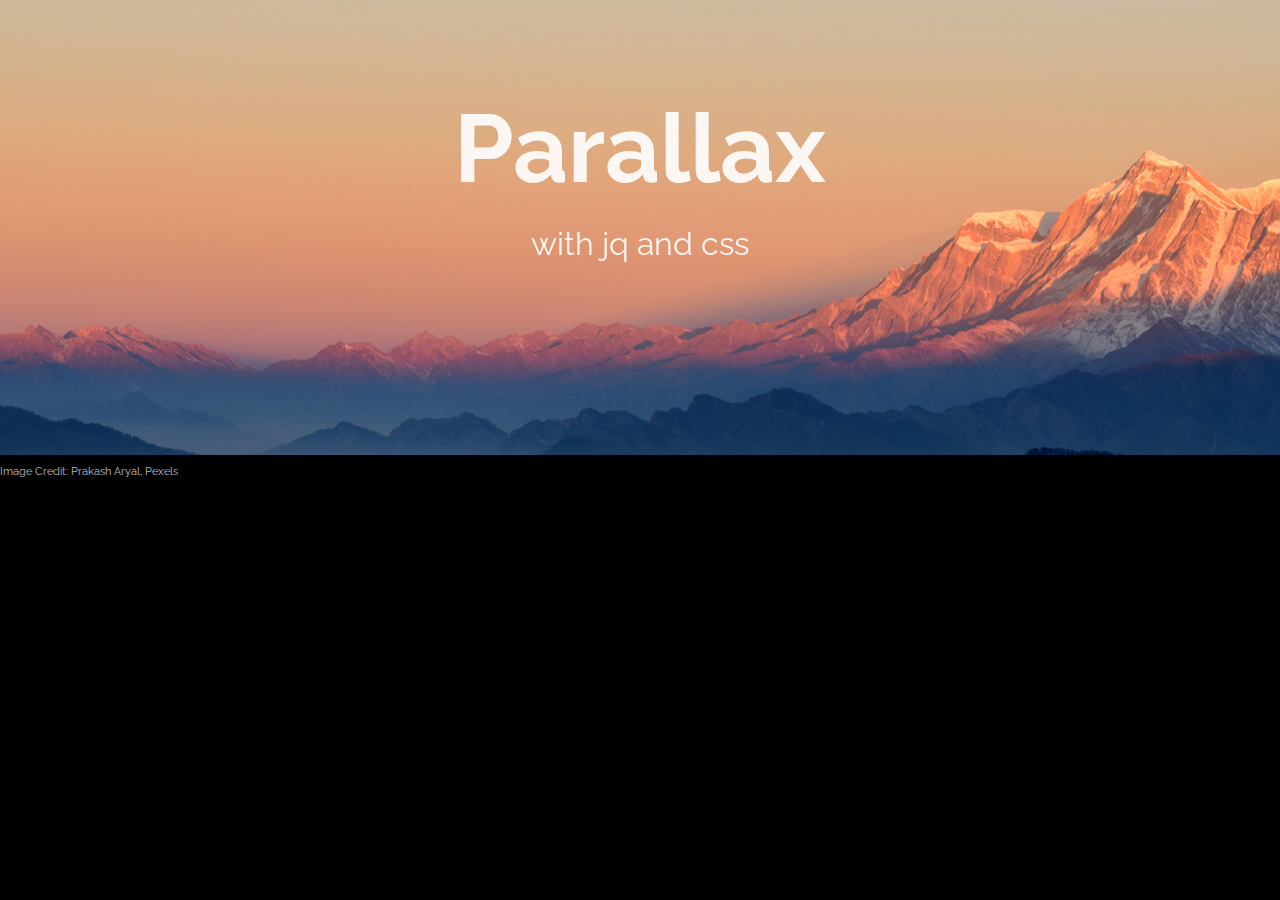
<file: parallaxdemo/index.html>
<!DOCTYPE html>
<html>
	<head>
		<meta http-equiv="Content-Type" content="text/html; charset=utf-8" />
		<title>Parallax Demo</title>
		<link href="../images/favicon.png" rel="icon" />
		<link href="styles.css" rel="stylesheet" />
        <link href="https://fonts.googleapis.com/css?family=Raleway:200" rel="stylesheet">
	</head>
	<body>
        <div id="demowrap">
            <div class="plane">
                <div class="overlay">
                    <h1>Parallax</h1>
                    <p>with jq and css</p>
                </div>
                <div class="col">
                    <div class="parallax">
                        <div class="layer l1"></div>
                        <div class="layer l2"></div>
                        <div class="layer l3"></div>
                        <div class="layer l4"></div>
                        <div class="layer l5"></div>
                    </div>
                </div>
            </div>
            <p class="attrib"><a href="https://www.pexels.com/photo/landscape-mountains-sunrise-travel-38326/">Image Credit: Prakash Aryal, Pexels</a></p>
        </div>
        
        <script src="https://ajax.googleapis.com/ajax/libs/jquery/3.2.1/jquery.min.js"></script>
        <script src="scripts.js"></script>
	</body>
</html>
</file>
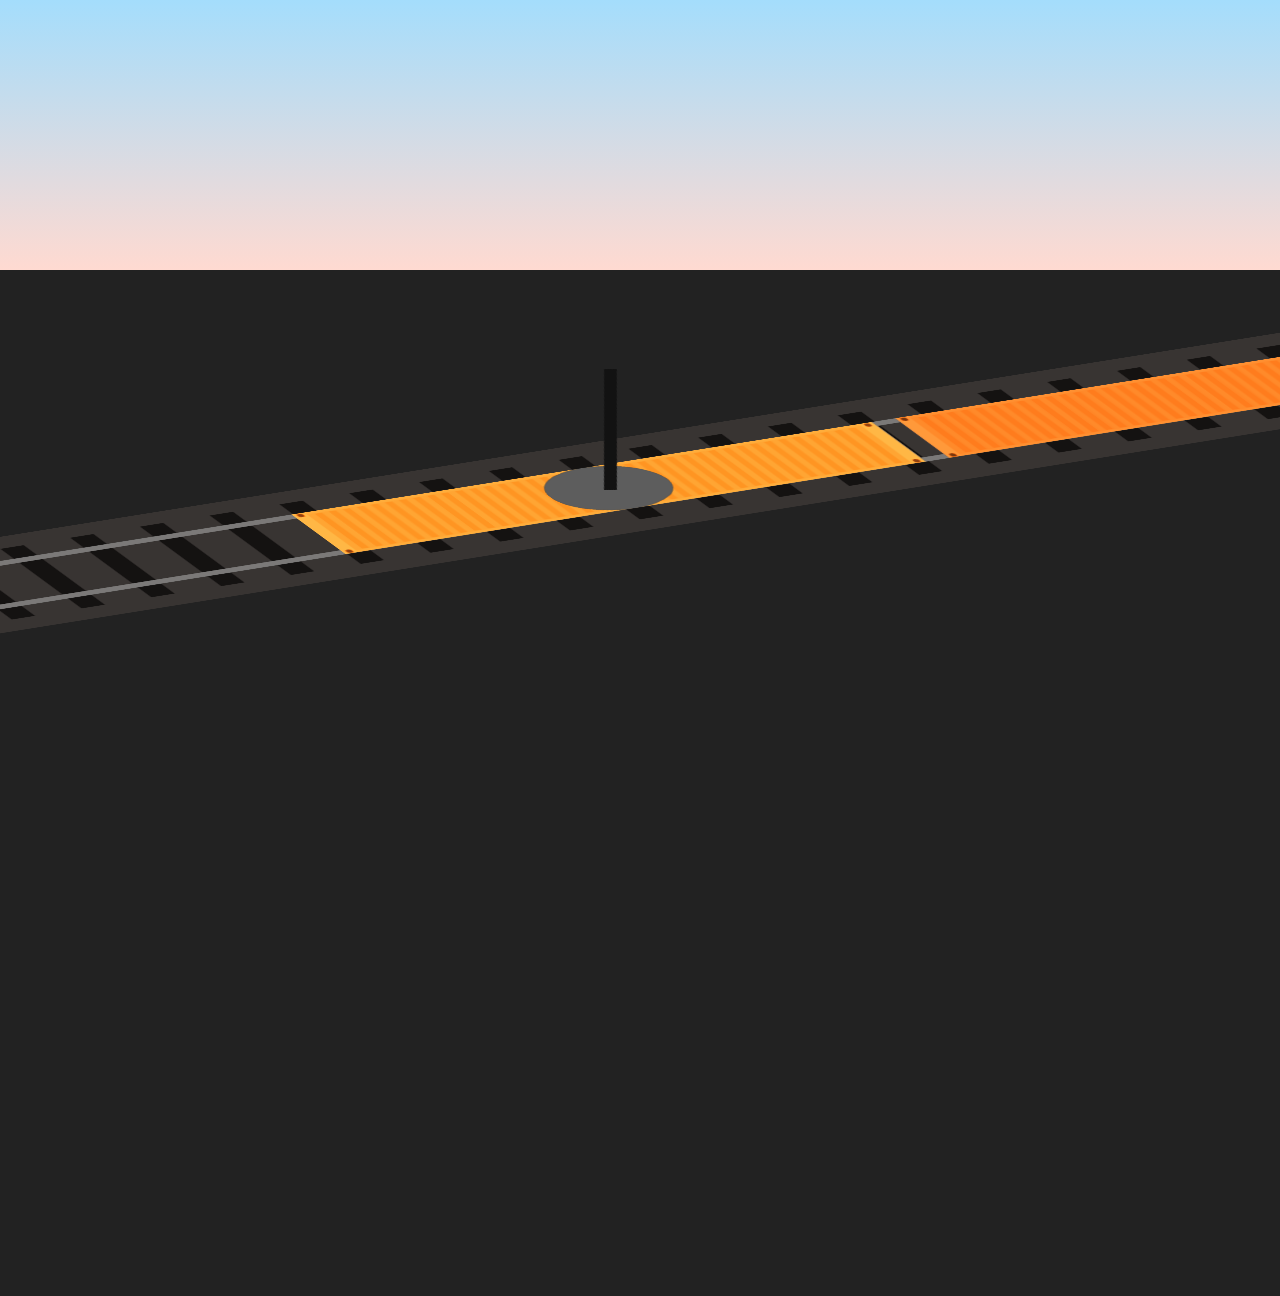
<file: traindemo/index.html>
<!doctype html>

<html lang="en">
<head>
    <meta charset="utf-8">

    <title>Train Demo</title>
    <meta name="description" content="Isometric Demo">
    <meta name="author" content="Julian Dymer">
    <meta name="viewport" content="width=device-width, initial-scale=1.0">
    <link href="../images/favicon.png" rel="icon" />
    <link rel="stylesheet" href="styles.css">
</head>

<body>
    <div id="outerwrap">
        <div id="demowrap">
            <div class="plane">
                <div class="tracks">
                    <div class="train">
                        <div class="cubewrap horizontal-adj active" id="car1">
                            <div class="cube car vertical-adj">
                                <div class="side   top"><p></p></div>
                                <div class="side  left"><p></p></div>
                                <div class="side right"><a href ="http://jvdart.blogspot.com/p/welcome.html">Home</a></div>
                            </div>
                            <div class="cube wheels vertical-adj">
                                <div class="side right"><p></p></div>
                                <div class="side right back"><p></p></div>
                                <div class="side top"><p></p></div>
                            </div>
                        </div>
                        <div class="cubewrap horizontal-adj" id="car2">
                            <div class="cube car vertical-adj">
                                <div class="side   top"><p></p></div>
                                <div class="side  left"><p></p></div>
                                <div class="side right"><a href ="http://jvdart.blogspot.com/p/about.html">About</a></div>
                            </div>
                            <div class="cube wheels vertical-adj">
                                <div class="side right"><p></p></div>
                                <div class="side right back"><p></p></div>
                                <div class="side top"><p></p></div>
                            </div>
                        </div>
                        <div class="cubewrap horizontal-adj" id="car3">
                            <div class="cube car vertical-adj">
                                <div class="side   top"><p></p></div>
                                <div class="side  left"><p></p></div>
                                <div class="side right"><a href ="http://jvdart.blogspot.com/search/label/gallery">Gallery</a></div>
                            </div>
                            <div class="cube wheels vertical-adj">
                                <div class="side right"><p></p></div>
                                <div class="side right back"><p></p></div>
                                <div class="side top"><p></p></div>
                            </div>
                        </div>
                        <div class="cubewrap horizontal-adj" id="car4">
                            <div class="cube car vertical-adj">
                                <div class="side   top"><p></p></div>
                                <div class="side  left"><p></p></div>
                                <div class="side right"><a href ="http://jvdart.blogspot.com/p/contact.html">Contact</a></div>
                            </div>
                            <div class="cube wheels vertical-adj">
                                <div class="side right"><p></p></div>
                                <div class="side right back"><p></p></div>
                                <div class="side top"><p></p></div>
                            </div>
                        </div>
                        <div class="cubewrap horizontal-adj" id="car5">
                            <div class="cube car vertical-adj">
                                <div class="side   top"><p></p></div>
                                <div class="side  left"><p></p></div>
                                <div class="side right"><a href ="https://saberpeep.github.io/web-demos/">Web Demos</a></div>
                            </div>
                            <div class="cube wheels vertical-adj">
                                <div class="side right"><p></p></div>
                                <div class="side right back"><p></p></div>
                                <div class="side top"><p></p></div>
                            </div>
                        </div>
                    </div>
                    <div class="crane">
                        <div class="cubewrap vertical-adj">
                            <div class="cube hook">
                                <div class="side bottom"><p></p></div>
                                <div class="side right"><p></p></div>
                                <div class="side top"><p></p></div>
                            </div>
                            <div class="cube joint">
                                <div class="side right"><p></p></div>
                                <div class="side right back"><p></p></div>
                            </div>
                            <div class="cube cable">
                                <div class="side right"><p></p></div>
                            </div>
                        </div>
                    </div>
                </div>
            </div>
            <div class="sky"></div>
        </div>
    </div>
    <script src="https://ajax.googleapis.com/ajax/libs/jquery/3.2.1/jquery.min.js"></script>
    <script src="scripts.js"></script>
</body>
</html>
</file>
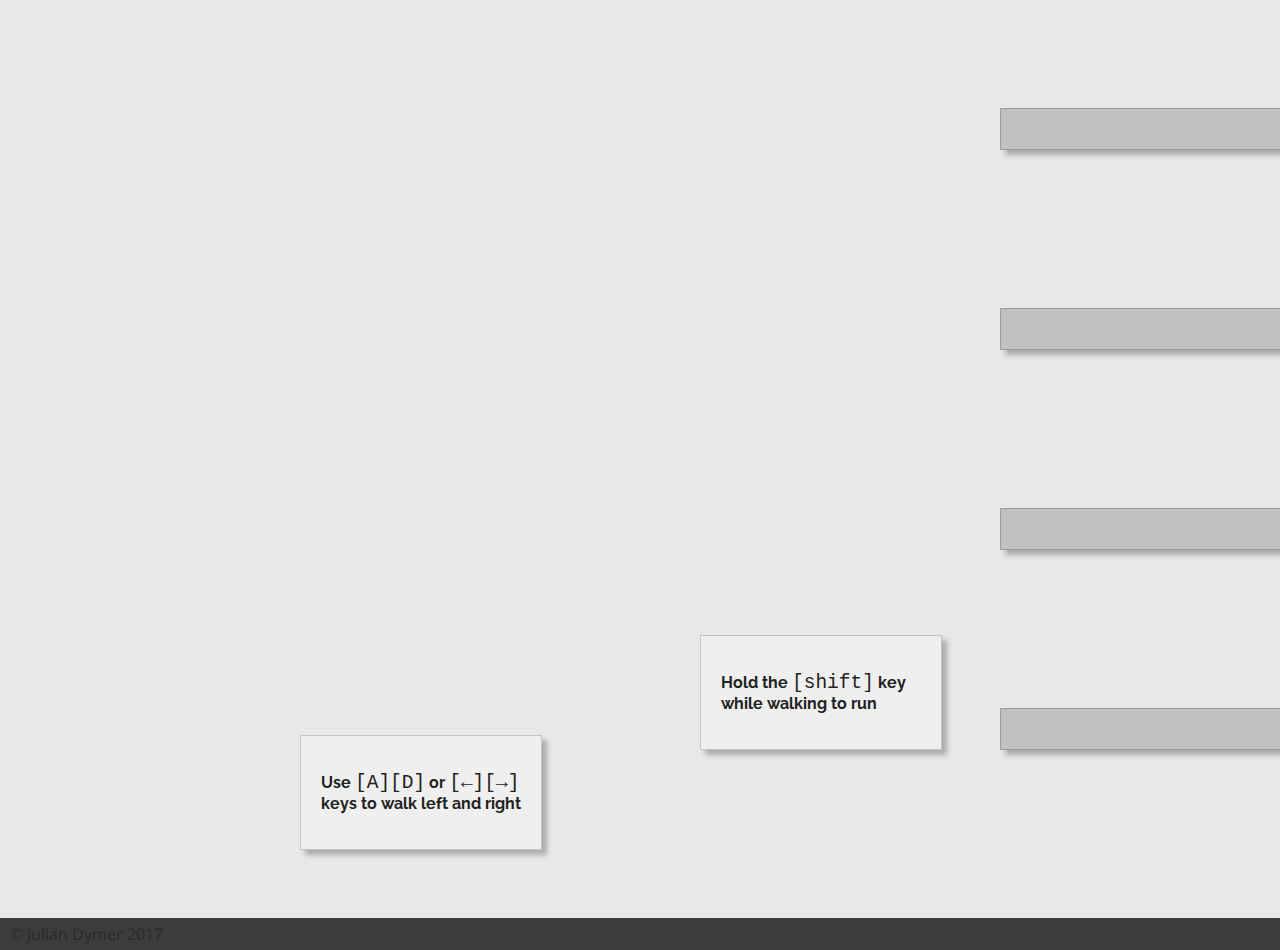
<file: jumpnshoot/demopage/index.html>
<!DOCTYPE html>
<html>
    <head>
        <meta http-equiv="Content-Type" content="text/html; charset=utf-8" />
        <title>the Tutorial Level</title>
        <link href="../../images/favicon.png" rel="icon" />
        <link href="https://fonts.googleapis.com/css?family=Droid+Sans|Raleway:100" rel="stylesheet">
        <style>
            html{
                min-height: 100%;
            }
            body{
                background-color:white;
                color: #222222;
                font-family: 'Droid Sans', sans-serif;
                min-height: 100%;
                margin: 0;
            }
            #outer-wrap{
                background-color:#e8e8e8;
                
                min-height: 950px;
                min-width:4200px;
                
				position:relative;
            }
            h1, h2, h3, h4{
                background-color:#282828;
                color:#fff;
                
                padding:5px;
                margin-bottom:3px;
                
                font-family: 'Raleway', sans-serif;
                font-size: 130%;
                text-align: center;
            }
            .infobox, .platformbox, .targetbox{
                display: block;
                font-family: 'Raleway', sans-serif;
                font-weight: bold;
                padding: 20px;
                width: 200px;
                box-shadow: 5px 5px 5px 0px rgba(0, 0, 0, 0.26);
                border: 1px solid #c4c4c4;
                position: absolute;
            }
            .infobox{
                background-color: #efefef;
            }
            .platformbox{
                background-color: #c1c1c1;
                border: 1px solid #9b9b9b;
                width: 300px;
                height: 40px;
                padding:0;
            }
            .targetbox{
                background-color: #fafafa;
                border-radius: 100px;
                border: 15px outset #cb3030;
                padding:0px;
                width: 50px;
                height: 50px;
            }
            .targetbox p{
                background-color: #cb3030;
                border-radius: 100px;
                border: 15px inset #fafafa;
                padding:0px;
                margin:0;
                width: 100%;
                height: 100%;
                box-sizing: border-box;
            }
            .infobox code{
                font-size: 150%;
                font-weight: normal;
            }
            .infobox.walk-controls{
                bottom: 100px;
                left: 300px;
            }
            .infobox.run-controls{
                bottom: 200px;
                left: 700px;
            }
            .infobox.jump-controls{
                bottom: 300px;
                left: 1350px;
            }
            .platformbox.jump-1{
                bottom: 200px;
                left: 1000px;
            }
            .platformbox.jump-2{
                bottom: 400px;
                left: 1000px;
            }
            .platformbox.jump-3{
                bottom: 600px;
                left: 1000px;
            }
            .platformbox.jump-4{
                bottom: 800px;
                left: 1000px;
                width: 700px;
            }
            .infobox.crouch-controls{
                bottom: 600px;
                left: 1600px;
            }
            .infobox.dbljump-controls{
                bottom: 350px;
                left: 2100px;
            }
            .platformbox.dbljump-1{
                bottom: 270px;
                left: 1900px;
            }
            .platformbox.dbljump-2{
                bottom: 570px;
                left: 2400px;
            }
            .infobox.shoot-controls{
                bottom: 200px;
                left: 2700px;
            }
            .infobox.shoot-controls2{
                bottom: 250px;
                left: 3000px;
            }
            .targetbox.shoot-1{
                bottom: 500px;
                left: 2800px;
            }
            .targetbox.shoot-2{
                bottom: 500px;
                left: 3000px;
            }
            .targetbox.shoot-3{
                bottom: 600px;
                left: 2900px;
            }
            .targetbox.shoot-4{
                bottom: 600px;
                left: 3100px;
            }
            .infobox.continue{
                bottom: 200px;
                left: 3500px;
                width: 150px;
            }
            a{
                color: #3e3e95;
                text-decoration: none;
            }
            footer{
                position: absolute;
                bottom: 0;
                left: 0;
                right: 0;
                padding-left: 10px;
                color: #2a2a2a;
                background-color: #3c3c3c;
            }
            footer p{
                margin: 5px 0 5px 0;
            }
        </style>
    </head>
    <body>
        <div id="outer-wrap">
            <div class="infobox walk-controls">
                <p>Use <code>[A][D]</code> or <code>[←][→]</code> keys to walk left and right</p>
            </div>
            <div class="infobox run-controls">
                <p>Hold the <code>[shift]</code> key while walking to run</p>
            </div>
            <div class="infobox jump-controls">
                <p>Use the <code>[space]</code>, <code>[W]</code>, or <code>[↑]</code> key to jump</p>
            </div>
            <div class="platformbox jump-1"></div>
            <div class="platformbox jump-2"></div>
            <div class="platformbox jump-3"></div>
            <div class="platformbox jump-4"></div>
            <div class="infobox crouch-controls">
                <p>Hold the <code>[S]</code> or <code>[↓]</code> key to fall down through platforms</p>
            </div>
            <span class="infobox dbljump-controls">
                <p>Press the jump key while in the air to double-jump</p>
            </span>
            <div class="platformbox dbljump-1"></div>
            <div class="platformbox dbljump-2"></div>
            <div class="infobox shoot-controls">
                <p><span>aim</span> <span>with</span> <span>the</span> <span>mouse,</span> <span>Hold</span> <span>the</span> <code><span>left</span> <span>mouse</span> <span>button</span></code> <span>to</span> <span>shoot</span></p>
            </div>
            <div class="infobox shoot-controls2">
                <p><span>Most text-level</span> <span>elements</span> <span>are shootable.</span> <span>Elements will</span> <span>break</span> <span>after being hit with</span> <span>enough bullets</span></p>
            </div>
            <span class="targetbox shoot-1"><p></p></span>
            <span class="targetbox shoot-2"><p></p></span>
            <span class="targetbox shoot-3"><p></p></span>
            <span class="targetbox shoot-4"><p></p></span>
            <div class="infobox continue">
                <p>Click here to<br /><code><a href="bookmarklet.html">Continue ➠<span></span></a></code></p>
            </div>
            <footer>
                <p>&copy; Julian Dymer 2017</p>
            </footer>
        </div>
        <script src="https://ajax.googleapis.com/ajax/libs/jquery/3.2.1/jquery.min.js"></script>
        <script src="https://saberpeep.github.io/web-demos/jumpnshoot/jumpnshoot.js"></script>
        <script>
            $(function(){
                JumpNShoot.start();
            });
        </script>
    </body>
</html>
</file>
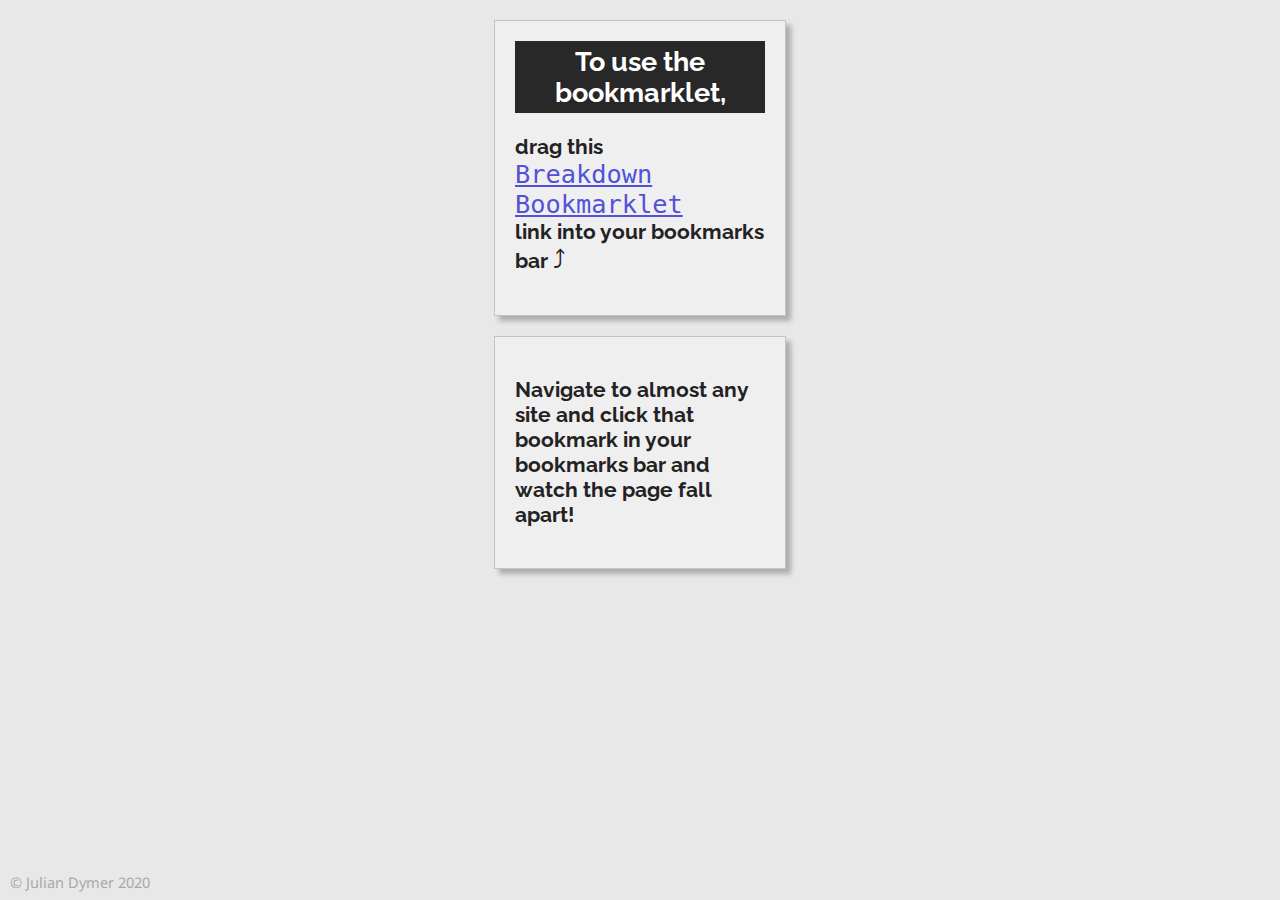
<file: breakdowndemo/instructions.html>
<!DOCTYPE html>
<html>
    <head>

        <!--This file is intended as instructions, view it in github pages-->
        
        <meta http-equiv="Content-Type" content="text/html; charset=utf-8" />
        <title>Breakdown Bookmarklet</title>
        <link href="https://fonts.googleapis.com/css?family=Droid+Sans|Raleway:100" rel="stylesheet">
        <style>
            html{
                height: 100%;
            }
            body{
                height: 100%;
                background-color:#e8e8e8;
                color: #222222;
                font-family: 'Droid Sans', sans-serif;
                margin: 0;
                padding: 0;
                font-size:130%;
                display: flex;
                flex-direction: column;
                justify-content: space-between;
            }
            h1, h2, h3, h4{
                background-color:#282828;
                color:#fff;
                
                padding:5px;
                margin:0;
                margin-bottom:3px;
                
                font-family: 'Raleway', sans-serif;
                font-size: 130%;
                text-align: center;
            }
            .infobox{
                display: block;
                background-color: #efefef;
                font-family: 'Raleway', sans-serif;
                font-weight: bold;
                padding: 20px;
                width: 250px;
                box-shadow: 5px 5px 5px 0px rgba(0, 0, 0, 0.26);
                border: 1px solid #c4c4c4;
                
                margin:0 auto;
                margin-top: 20px;
            }
            .infobox code{
                font-size: 150%;
                font-weight: normal;
            }
            a{
                color: #5252d9;
            }
            footer{
                padding:3px;
                padding-left: 10px;
                color: #a8a8a8;
                font-size:70%;
            }
            footer p{
                margin: 5px 0 5px 0;
            }
        </style>
    </head>
    <body>
        <div id="outer-wrap">
            <div class="infobox">
                <h4>To use the bookmarklet, </h4>
                <p>
                    <span>drag this</span><br />
                    <code>
                        <a id="bookmarklet_link">Breakdown Bookmarklet</a>
                    </code><br />
                    <span>link into your bookmarks bar</span> <code>⤴</code>
                </p>
            </div>
            <div class="infobox">
                <p>Navigate to almost any site and click that bookmark in your bookmarks bar and watch the page fall apart!</p>
            </div>
        </div>
        <footer>
            <p>&copy; Julian Dymer 2020</p>
        </footer>
        <script>
            function getTextFile(url){
                return new Promise(function(resolve, reject){
                    var xhttp = new XMLHttpRequest();
                    xhttp.onreadystatechange = function() {
                        if (this.readyState == 4 && this.status == 200) {
                            resolve(this.responseText);
                        }
                    };
                    xhttp.open("GET", url, true);
                    xhttp.send();
                });
            }
            getTextFile("breakdown_bookmarklet.txt").then(function(res){
                document.querySelector('#bookmarklet_link').setAttribute('href', res);
            });
        </script>
    </body>
</html>
</file>
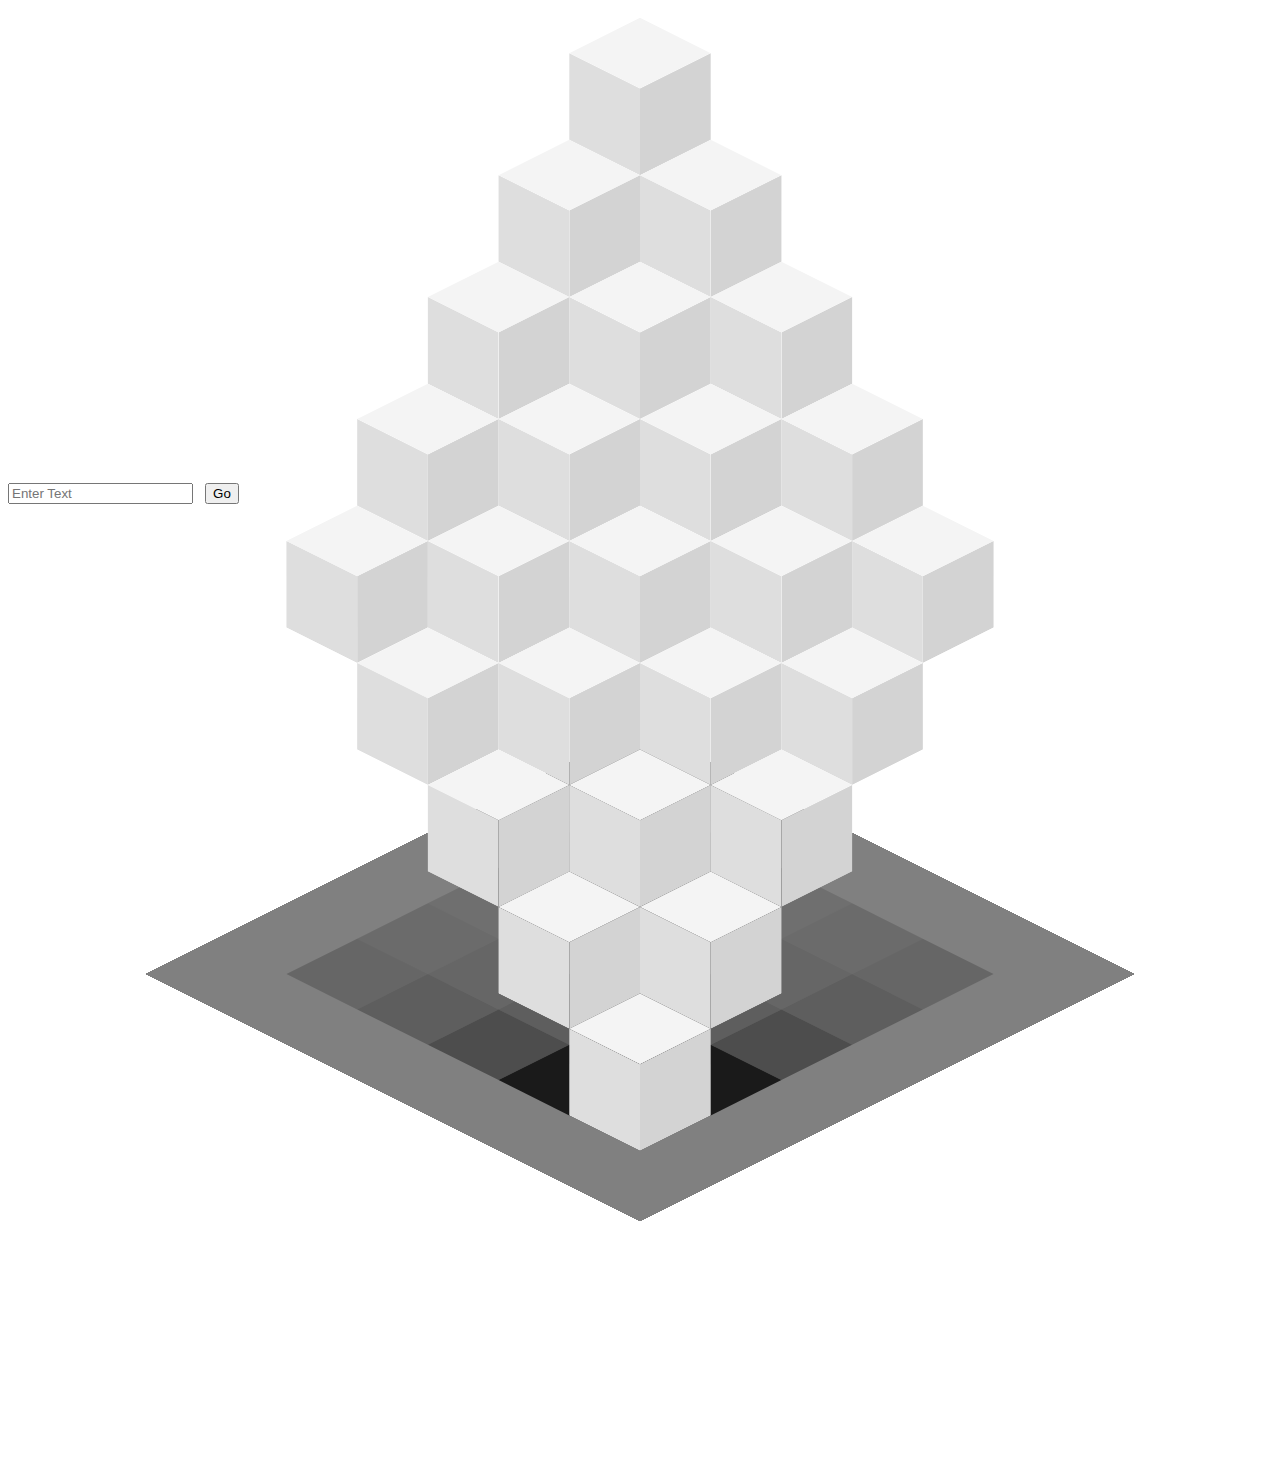
<file: isometricdemo/isometricdemo.html>
<!doctype html>

<html lang="en">
<head>
    <meta charset="utf-8">

    <title>Isometric Demo</title>
    <meta name="description" content="Isometric Demo">
    <meta name="author" content="Julian Dymer">

    <link rel="stylesheet" href="isometricdemo.css">
</head>

<body>
    <div id="demowrapper">
        <div class="plane">
            <div class="cubewrap horizontal-adj" id="cube1">
                <div class="cube vertical-adj">
                    <div class="side   top"><p>1</p></div>
                    <div class="side  left"><p>1</p></div>
                    <div class="side right"><p>1</p></div>
                </div>
            </div>
            <div class="cubewrap horizontal-adj" id="cube2">
                <div class="cube vertical-adj">
                    <div class="side   top"><p>2</p></div>
                    <div class="side  left"><p>2</p></div>
                    <div class="side right"><p>2</p></div>
                </div>
            </div>
            <div class="cubewrap horizontal-adj" id="cube3">
                <div class="cube vertical-adj">
                    <div class="side   top"><p>3</p></div>
                    <div class="side  left"><p>3</p></div>
                    <div class="side right"><p>3</p></div>
                </div>
            </div>
            <div class="cubewrap horizontal-adj" id="cube4">
                <div class="cube vertical-adj">
                    <div class="side   top"><p>4</p></div>
                    <div class="side  left"><p>4</p></div>
                    <div class="side right"><p>4</p></div>
                </div>
            </div>
            <div class="cubewrap horizontal-adj" id="cube5">
                <div class="cube vertical-adj">
                    <div class="side   top"><p>5</p></div>
                    <div class="side  left"><p>5</p></div>
                    <div class="side right"><p>5</p></div>
                </div>
            </div>
            <!--#####ROW 2 BEGIN#####-->
            <div class="cubewrap horizontal-adj" id="cube6">
                <div class="cube vertical-adj">
                    <div class="side   top"><p>6</p></div>
                    <div class="side  left"><p>6</p></div>
                    <div class="side right"><p>6</p></div>
                </div>
            </div>
            <div class="cubewrap horizontal-adj" id="cube7">
                <div class="cube vertical-adj">
                    <div class="side   top"><p>7</p></div>
                    <div class="side  left"><p>7</p></div>
                    <div class="side right"><p>7</p></div>
                </div>
            </div>
            <div class="cubewrap horizontal-adj" id="cube8">
                <div class="cube vertical-adj">
                    <div class="side   top"><p>8</p></div>
                    <div class="side  left"><p>8</p></div>
                    <div class="side right"><p>8</p></div>
                </div>
            </div>
            <div class="cubewrap horizontal-adj" id="cube9">
                <div class="cube vertical-adj">
                    <div class="side   top"><p>9</p></div>
                    <div class="side  left"><p>9</p></div>
                    <div class="side right"><p>9</p></div>
                </div>
            </div>
            <div class="cubewrap horizontal-adj" id="cube10">
                <div class="cube vertical-adj">
                    <div class="side   top"><p>10</p></div>
                    <div class="side  left"><p>10</p></div>
                    <div class="side right"><p>10</p></div>
                </div>
            </div>
            <div class="cubewrap horizontal-adj" id="cube11">
                <div class="cube vertical-adj">
                    <div class="side   top"><p>11</p></div>
                    <div class="side  left"><p>11</p></div>
                    <div class="side right"><p>11</p></div>
                </div>
            </div>
            <div class="cubewrap horizontal-adj" id="cube12">
                <div class="cube vertical-adj">
                    <div class="side   top"><p>12</p></div>
                    <div class="side  left"><p>12</p></div>
                    <div class="side right"><p>12</p></div>
                </div>
            </div>
            <div class="cubewrap horizontal-adj" id="cube13">
                <div class="cube vertical-adj">
                    <div class="side   top"><p>13</p></div>
                    <div class="side  left"><p>13</p></div>
                    <div class="side right"><p>13</p></div>
                </div>
            </div>
            <div class="cubewrap horizontal-adj" id="cube14">
                <div class="cube vertical-adj">
                    <div class="side   top"><p>14</p></div>
                    <div class="side  left"><p>14</p></div>
                    <div class="side right"><p>14</p></div>
                </div>
            </div>
            <div class="cubewrap horizontal-adj" id="cube15">
                <div class="cube vertical-adj">
                    <div class="side   top"><p>15</p></div>
                    <div class="side  left"><p>15</p></div>
                    <div class="side right"><p>15</p></div>
                </div>
            </div>
            <!--#####ROW 2 BEGIN#####-->
            <div class="cubewrap horizontal-adj" id="cube16">
                <div class="cube vertical-adj">
                    <div class="side   top"><p>16</p></div>
                    <div class="side  left"><p>16</p></div>
                    <div class="side right"><p>16</p></div>
                </div>
            </div>
            <div class="cubewrap horizontal-adj" id="cube17">
                <div class="cube vertical-adj">
                    <div class="side   top"><p>17</p></div>
                    <div class="side  left"><p>17</p></div>
                    <div class="side right"><p>17</p></div>
                </div>
            </div>
            <div class="cubewrap horizontal-adj" id="cube18">
                <div class="cube vertical-adj">
                    <div class="side   top"><p>18</p></div>
                    <div class="side  left"><p>18</p></div>
                    <div class="side right"><p>18</p></div>
                </div>
            </div>
            <div class="cubewrap horizontal-adj" id="cube19">
                <div class="cube vertical-adj">
                    <div class="side   top"><p>19</p></div>
                    <div class="side  left"><p>19</p></div>
                    <div class="side right"><p>19</p></div>
                </div>
            </div>
            <div class="cubewrap horizontal-adj" id="cube20">
                <div class="cube vertical-adj">
                    <div class="side   top"><p>20</p></div>
                    <div class="side  left"><p>20</p></div>
                    <div class="side right"><p>20</p></div>
                </div>
            </div>
            <div class="cubewrap horizontal-adj" id="cube21">
                <div class="cube vertical-adj">
                    <div class="side   top"><p>21</p></div>
                    <div class="side  left"><p>21</p></div>
                    <div class="side right"><p>21</p></div>
                </div>
            </div>
            <div class="cubewrap horizontal-adj" id="cube22">
                <div class="cube vertical-adj">
                    <div class="side   top"><p>22</p></div>
                    <div class="side  left"><p>22</p></div>
                    <div class="side right"><p>22</p></div>
                </div>
            </div>
            <div class="cubewrap horizontal-adj" id="cube23">
                <div class="cube vertical-adj">
                    <div class="side   top"><p>23</p></div>
                    <div class="side  left"><p>23</p></div>
                    <div class="side right"><p>23</p></div>
                </div>
            </div>
            <div class="cubewrap horizontal-adj" id="cube24">
                <div class="cube vertical-adj">
                    <div class="side   top"><p>24</p></div>
                    <div class="side  left"><p>24</p></div>
                    <div class="side right"><p>24</p></div>
                </div>
            </div>
            <div class="cubewrap horizontal-adj" id="cube25">
                <div class="cube vertical-adj">
                    <div class="side   top"><p>25</p></div>
                    <div class="side  left"><p>25</p></div>
                    <div class="side right"><p>25</p></div>
                </div>
            </div>
        </div>
        <input id="input1" type="text" placeholder="Enter Text"/>
        <button id="button1" type="button">Go</button>
        <script src="https://ajax.googleapis.com/ajax/libs/jquery/3.2.1/jquery.min.js"></script>
        <script src="isometricdemo.js"></script>
    </div>
</body>
</html>
</file>
<file: flipdemo/flipdemo.css>
html {font-size: 6.022em;} /* baseline font size */

body {
    font-size: 100%;
    line-height: 1;
    background-color:#d82067;
    overflow: hidden;
}
.plane *, #button1{
    -webkit-touch-callout: none; /* iOS Safari */
    -webkit-user-select: none; /* Safari */
     -khtml-user-select: none; /* Konqueror HTML */
       -moz-user-select: none; /* Firefox */
        -ms-user-select: none; /* Internet Explorer/Edge */
            user-select: none; /* Non-prefixed version, currently
                                  supported by Chrome and Opera */
}

#demowrap{
    transform-style: preserve-3d;
    width:100%;
    perspective: 500px;
}

#input1{
    padding:10px;
    background-color: rgb(24, 24, 24);
    color:rgb(244, 244, 244);;
    border:2px solid transparent;
}
#button1{
    padding:10px;
    background-color: rgb(24, 24, 24);
    color:rgb(244, 244, 244);;
    border:2px solid transparent;
    transition: transform 0.2s;
}
#button1:hover{
    transform: scale(0.9);
}
#button1:disabled{
    background-color: rgb(244, 244, 244);
    color:rgb(200, 200, 200);;
}
#button1.active{
    transform: rotateY(360deg);
    transition: all 0.2s;
}

.plane {
    width:90%;
    margin:0 auto;
    background-color: transparent;
    transform-style: preserve-3d;
    transform: rotateX(16deg);
}
.plane:after{
    content:"\00a0";
    float:none;
}

.col {
    width:5%;
    margin:0;
    float:left;
    clear: none;
    pointer-events: none;
}

.panel{
    position: relative;
    width:100%;
    margin: 0;
    transform-style: preserve-3d;
    transition: all 0.9s;
    pointer-events: auto;
}
.panel:after {
    content: "";
    display: block;
    padding-bottom: 100%;
    pointer-events: none;
}

.side{
    transition: all 0.2s;
}

.side {
    width: 100%;
    height: 100%;
    position: absolute;
    top: 0;
    left: 0;

    background-color: transparent;
    /*border: 2px solid black;*/

    overflow:hidden;
    white-space: nowrap;
    backface-visibility: hidden;
    transform-style: preserve-3d;
}

.front { background-color: rgb(24,24,24);
         transform: rotateY(0deg); }
.back  { background-color: rgb(244, 244, 244);
         transform: rotateY(180deg); }

.panel.active { transform: rotateY(180deg) !important; }

.cascade .panel:nth-child(1){
    transform: translateZ(-20px) rotateX(-16deg);
}
.cascade .panel:nth-child(2){
    transform: translateZ(-15px) rotateX(-16deg);
}
.cascade .panel:nth-child(3){
    transform: translateZ(-10px) rotateX(-16deg);
}
.cascade .panel:nth-child(4){
    transform: translateZ(-5px) rotateX(-16deg);
}
.cascade .panel:nth-child(5){
    transform: translateZ(0px) rotateX(-16deg);
}

.flyin .col:nth-child(odd) .panel{
    transform: translateX(-4000px) rotateX(-360deg);
}
.flyin .col:nth-child(even) .panel{
    transform: translateX(4000px) rotateX(360deg);
}

.zoomin .panel{
    transform: translateZ(-4000px);
}
</file>
<file: holodemo/holodemo.css>
html {font-size: 3.7em;} /* baseline font size */

body {
    font-size: 50%; /* needs to be % of 200 that cube dimentions are */
    line-height: 1;
    font-family: 'Anton', sans-serif;
    background-color: black;
}

#demowrap {
  -webkit-touch-callout: none; /* iOS Safari */
    -webkit-user-select: none; /* Safari */
     -khtml-user-select: none; /* Konqueror HTML */
       -moz-user-select: none; /* Firefox */
        -ms-user-select: none; /* Internet Explorer/Edge */
            user-select: none; /* Non-prefixed version, currently
                                  supported by Chrome and Opera */
}

#demowrap{
    transform-style: preserve-3d;
}

.plane {
    width: 500px;/*must be 5x cube width*/
    height: 500px;/*must be 5x cube height*/
    margin:100px auto;
    background-color: rgba(15, 8, 0,0.7);
    border: 8px double rgb(237, 152, 7);
    border-radius: 250px;
    transform-style: preserve-3d;
    transform:  rotateX(60deg) rotateY(0deg) rotateZ(-45deg)
                translate3d(0px,0px,0px);
    text-align:center;
}

.objouterwrap{
    transform-style: preserve-3d;
    width: 100px;
    height: 100px;
    display:inline-block;
    margin: auto auto;
    vertical-align: middle;
    transform: scale3d(2,2,2) rotateZ(-45deg);
}
.objinnerwrap{
    transform-style: preserve-3d;
    width: 100px;
    height: 100px;
    position:absolute;
    top:0;
    left:0;
    transition: transform 1s;
}

.plane:before {
    content: '';
    display: inline-block;
    height: 100%;
    vertical-align: middle;
}

.objinnerwrap .cubewrap{
    display: inline-block;
    vertical-align: middle;
    font-size: 100%;
    margin: 0;
}

.cubewrap{
    width: 100px; /*if changing these, remember than change font size and all transforms (currently the ones that say 50px)*/
    height: 100px;
    margin: 0 0;
    float:left;
    transform-style: preserve-3d;
    background-color:rgb(50, 50, 50);
    background-color:rgba(0, 0, 0, 0.3);
    
    position:absolute;
    top:0;
    left:0;
}
.cube {
    width: 100%;
    height: 100%;
    transform-style: preserve-3d;
    /*default vertical height*/
    transform:  translate3d(0,0,50px);
}
.cubewrap, .cube{
    transition: all 0.5s;
}
.side{
    transition: all 0.2s;
}

/*#cube2 .vertical-adj{
    transform: translateZ(300px);
}
#cube9 .vertical-adj{
    transform: translateZ(300px);
}
#cube9.horizontal-adj{
    margin-top:400px;
}*/

.side {
    position: absolute;
    top:0;
    left:0;
    width: 100%;
    height: 100%;
    box-sizing: border-box;

    background-color: rgba(30, 13, 4,0.7);
    border: 3px double rgb(237, 152, 7);
    backface-visibility: hidden;

    color: black; 
    text-align: center;
    line-height: 2em;
    overflow:hidden;
    
    text-align: center;
    white-space: nowrap;
}
.side:before {
    content: '';
    display: inline-block;
    height: 100%;
    vertical-align: middle;
}

.side a{
    display: inline-block;
    vertical-align: middle;
    font-size: 100%;
    margin: 0;
    text-decoration: none;
    
    color: rgb(86, 43, 10);
    transition: all 1s;
}
.side a:before{
    z-index: -1;
    content:"";
    display: inline-block;
    height: 90%;
    width: 90%;
    box-sizing: border-box;
    position:absolute;
    top:5%;
    left:5%;
    
    border:10px inset rgb(124, 66, 6);
    border-radius: 50%;
    background-color: rgb(137, 52, 0);
    background-color: rgba(137, 52, 0, 0.3);
}
.side.active a{
    font-size:70%;
    color: rgb(255, 183, 50);
}
.side.active a:before{
    border:10px inset rgb(255, 144, 17);
    background-color: rgb(91, 34, 0);
}
.side.active.stage2 a:before{
    transform: rotateZ(360deg);
    transition: all 1s;
}

/*makes sides into cubes*/
.top    { transform:                  translateZ(50px) rotateZ(90deg); }
.front  { transform: rotateY(-90deg)  translateZ(50px) rotateZ(90deg); }
.right  { transform: rotateX(-90deg)  translateZ(50px) rotateZ(0deg); }
.left   { transform: rotateX(90deg)  translateZ(50px) rotateZ(-180deg); }
.back   { transform: rotateY(90deg)  translateZ(50px) rotateZ(-90deg); }
.bottom { transform: rotateX(180deg)  translateZ(50px) rotateZ(90deg); }

/*specific section/side positioning*/
/*makes cubes into a house*/

/*.house-top{
    transform:translateZ(80px) scaleZ(0.5);
}
.house-top .front, .house-top .back{
    clip-path: polygon(50% 0, 0 100%, 100% 100%);
    -webkit-clip-path: url("#clip-shape"); 
    clip-path: url("#clip-shape");
}*/
/*default base colors*/
.top a{
    width:100%;
    height:100%;
}
/*default shading*/
.top    { -webkit-filter: brightness(0.4);
                  filter: brightness(0.4); }
.bottom { -webkit-filter: brightness(0.4);
                  filter: brightness(0.4); }
</file>
<file: housedemo/housedemo.css>
html {font-size: 6.022em;} /* baseline font size */

body {
    font-size: 50%; /* needs to be % of 200 that cube dimentions are */
    line-height: 1;

}

#demowrap {
  -webkit-touch-callout: none; /* iOS Safari */
    -webkit-user-select: none; /* Safari */
     -khtml-user-select: none; /* Konqueror HTML */
       -moz-user-select: none; /* Firefox */
        -ms-user-select: none; /* Internet Explorer/Edge */
            user-select: none; /* Non-prefixed version, currently
                                  supported by Chrome and Opera */
}

#demowrap{
    transform-style: preserve-3d;
}

.plane {
    width: 500px;/*must be 5x cube width*/
    height: 500px;/*must be 5x cube height*/
    margin:100px auto;
    background-color: rgb(99, 155, 93);
    border-radius: 250px;
    transform-style: preserve-3d;
    transform:  rotateX(60deg) rotateY(0deg) rotateZ(-45deg)
                    translate3d(0px,0px,0px);
    text-align:center;
}

.objouterwrap{
    transform-style: preserve-3d;
    width: 100px;
    height: 100px;
    display:inline-block;
    margin: auto auto;
    vertical-align: middle;
    transform: scale3d(2,2,2);
}
.housewrap{
    transform-style: preserve-3d;
    width: 100px;
    height: 100px;
    position:absolute;
    top:0;
    left:0;
}

.plane:before {
    content: '';
    display: inline-block;
    height: 100%;
    vertical-align: middle;
}

.housewrap .cubewrap{
    display: inline-block;
    vertical-align: middle;
    font-size: 100%;
    margin: 0;
}

.cubewrap{
    width: 100px; /*if changing these, remember than change font size and all transforms (currently the ones that say 50px)*/
    height: 100px;
    margin: 0 0;
    float:left;
    transform-style: preserve-3d;
    background-color:rgb(50, 50, 50);
    background-color:rgba(0, 0, 0, 0.3);
    
    position:absolute;
    top:0;
    left:0;
}
.cube {
    width: 100%;
    height: 100%;
    transform-style: preserve-3d;
    /*default vertical height*/
    transform:  translate3d(0,0,50px);
}
.cubewrap, .cube{
    transition: all 0.5s;
}
.side{
    transition: all 0.2s;
}

/*#cube2 .vertical-adj{
    transform: translateZ(300px);
}
#cube9 .vertical-adj{
    transform: translateZ(300px);
}
#cube9.horizontal-adj{
    margin-top:400px;
}*/

.side {
    position: absolute;
    top:0;
    left:0;
    width: 100%;
    height: 100%;

    background-color: white;
    /*border: 2px solid black;*/

    color: black; 
    text-align: center;
    line-height: 2em;
    overflow:hidden;
    
    text-align: center;
    white-space: nowrap;
}
.side:before {
    content: '';
    display: inline-block;
    height: 100%;
    vertical-align: middle;
}

.side p{
    display: inline-block;
    vertical-align: middle;
    font-size: 100%;
    margin: 0;
}

/*
background-color: rgb(244, 244, 244);
background-color: rgb(222, 222, 222);
background-color: rgb(211, 211, 211);
*/

/*makes sides into cubes*/
.top    { transform:                  translateZ(50px) rotateZ(90deg); }
.front  { transform: rotateY(-90deg)  translateZ(50px) rotateZ(90deg); }
.right  { transform: rotateX(-90deg)  translateZ(50px) rotateZ(0deg); }
.left   { transform: rotateX(90deg)  translateZ(50px) rotateZ(-180deg); }
.back   { transform: rotateY(90deg)  translateZ(50px) rotateZ(-90deg); }
.bottom { transform: rotateX(180deg)  translateZ(50px) rotateZ(90deg); }

/*specific section/side positioning*/
/*makes cubes into a house*/

.house-body{
    transform: scaleZ(0.8);
}

.house-top{
    transform:translateZ(80px) scaleZ(0.5);
}
.house-top .front, .house-top .back{
    clip-path: polygon(50% 0, 0 100%, 100% 100%);
    -webkit-clip-path: url("#clip-shape"); 
    clip-path: url("#clip-shape");
}

.house-roof{
    background-color: transparent;
}
.house-roof.roof-right{
    transform:translateZ(70px) translateY(65px) rotateX(45deg) scale3d(1.2,0.12,0.97);
}
.house-roof.roof-left{
    transform:translateZ(70px) translateY(-65px) rotateX(-45deg) scale3d(1.2,0.12,0.97);
}

.house-chimney{
    transform:translate3d(30px,30px,80px) scale3d(0.3,0.3,0.7);
}

.house-smoke{
    transform: translate3d(30px,30px,150px) scale3d(0.3,0.3,0.3);
    background-color: transparent;
}

.house-smoke .cube{
    transition: none;
    transform:rotateZ(-45deg) translateZ(-50px);
}

.house-smoke .side{
    height: 100px;
    width: 100px;
    background-image:url(puff.png);
    background-color: transparent;
    transform: rotateY(-90deg) rotateZ(90deg) scale(0.1);
    transition: none;
}
.house-smoke .side.stage2{
    opacity:0;
    transform: rotateY(-90deg) rotateZ(90deg) scale(2) translateY(-150px);
    transition: all 5s;
}

/*default base colors*/
.side{
    background-color: rgb(222, 222, 222);
}
.house-roof .side{
    background-color: rgb(66, 66, 66);
}

/*default shading*/
.top    { -webkit-filter: brightness(1.5);
                  filter: brightness(1.5); }
.bottom { -webkit-filter: brightness(0.4);
                  filter: brightness(0.4); }

.right  { -webkit-filter: brightness(1.2);
                  filter: brightness(1.2); }
.front  { -webkit-filter: brightness(1.0);
                  filter: brightness(1.0); }
.left   { -webkit-filter: brightness(0.6);
                  filter: brightness(0.6); }
.back   { -webkit-filter: brightness(0.8);
                  filter: brightness(0.8); }
</file>
<file: isometricdemo/isometricdemo.css>
html {font-size: 6.022em;} /* baseline font size */

body {
    font-size: 50%; /* needs to be % of 200 that cube dimentions are */
    line-height: 1;
}
#demowrapper{
    margin-top:-250px;
    transform-style: preserve-3d;
}
button.active{
    transform: rotateZ(360deg);
    transition: all 0.2s;
}

.plane {
    width: 500px;/*must be 5x cube width*/
    height: 500px;/*must be 5x cube height*/
    margin:0 auto;
    background-color: grey;
    border:100px solid grey;
    transform-style: preserve-3d;
    transform:  rotateX(60deg) rotateY(0deg) rotateZ(-45deg)
                    translate3d(0px,0px,-1000px);
}

.cubewrap{
    width: 100px; /*if changing these, remember than change font size and all transforms (currently the ones that say 50px)*/
    height: 100px;
    margin: 0 0;
    float:left;
    transform-style: preserve-3d;
    background-color:rgb(50, 50, 50);
    background-color:rgba(0, 0, 0, 0.3);
}
.cube {
    width: 100%;
    height: 100%;
    transform-style: preserve-3d;
    /*default vertical height*/
    transform:  translate3d(0,0,50px);
}
.cubewrap, .cube{
    transition: all 0.5s;
}
.side{
    transition: all 0.2s;
}

/*#cube2 .vertical-adj{
    transform: translateZ(300px);
}
#cube9 .vertical-adj{
    transform: translateZ(300px);
}
#cube9.horizontal-adj{
    margin-top:400px;
}*/

.side {
    position: absolute;
    top:0;
    left:0;
    width: 100%;
    height: 100%;

    background-color: white;
    /*border: 2px solid black;*/

    color: black; 
    text-align: center;
    line-height: 2em;
    overflow:hidden;
    
    text-align: center;
    white-space: nowrap;
}
.side:before {
    content: '';
    display: inline-block;
    height: 100%;
    vertical-align: middle;
}

.side p{
    display: inline-block;
    vertical-align: middle;
    font-size: 100%;
    margin: 0;
}

.top    { background-color: rgb(244, 244, 244);
          transform:                  translateZ(50px) rotateZ(90deg); }
.left   { background-color: rgb(222, 222, 222);
          transform: rotateY(-90deg)  translateZ(50px) rotateZ(90deg); }
.right  { background-color: rgb(211, 211, 211);
          transform: rotateX(-90deg)  translateZ(50px) rotateZ(90deg); }

.top.rtt    { transform:                  translateZ(50px) rotateZ(90deg); }
.right.rtt  { transform: rotateX(-90deg)  translateZ(50px) rotateZ(90deg); }

.top.ltt    { transform:                  translateZ(50px) rotateZ(0deg); }
.left.ltt   { transform: rotateY(-90deg)  translateZ(50px) rotateZ(00deg); }

.left.ltr   { transform: rotateY(-90deg)  translateZ(50px) rotateZ(90deg); }
.right.ltr  { transform: rotateX(-90deg)  translateZ(50px) rotateZ(0deg); }
</file>
<file: parallaxdemo/styles.css>
body {
    font-family: 'Raleway', sans-serif;
    font-size: 100%;
    line-height: 1;
    background-color:black;
    color:white;
    overflow: auto;
    margin: 0;
}

#demowrap{
    position: relative;
    transform-style: preserve-3d;
    width:100%;
    min-height: 630px;
    min-width: 550px;
    overflow: auto;
}

.overlay{
    box-sizing: border-box;
    padding: 100px;
    text-align: center;
    background-color: transparent;
    position: absolute;
    z-index: 10;
    top:0;
    width: 100%;
    font-size: 200%;
    opacity: 0.9;
}
.overlay h1{
    font-size: 300%;
    margin: 0;
}
.attrib{
    font-size: 70%;
}
a{
    color: white;
    text-decoration: none;
    opacity: 0.7;
}
a:active{
    opacity: 0.9;
}
a:hover{
    opacity: 1;
}

.plane {
    width:100%;
    margin:0 auto;
    overflow:hidden;
    background-color: transparent;
    transform-style: preserve-3d;
}

.col {
    width:100%;
    height: 455px;
    overflow: hidden;
    margin:0;
    float:left;
    clear: none;
}

.parallax{
    position: relative;
    height: 130%;
    width: 130%;
    right: 15%;
    bottom: 100px;
    margin: 0;
    transform-style: preserve-3d;
}
.parallax:after {
    content: "";
    display: block;
    padding-bottom: 100%;
    pointer-events: none;
}

.layer{
    transition: all 0.2s;
}

.layer {
    width: 100%;
    height: 100%;
    position: absolute;
    top: 10%;
    left: 0;

    background-color: transparent;
    background-size: cover;
    background-repeat: no-repeat;
    background-position: center;

    overflow:hidden;
    white-space: nowrap;
    backface-visibility: hidden;
    transform-style: preserve-3d;
}

.l1{
    background-image:url(parallax/mountainrange_layer1.png);
    transform: translateZ(0px);
}
.l2{
    background-image:url(parallax/mountainrange_layer2.png);
    transform: translateZ(-100px);
}
.l3{
    background-image:url(parallax/mountainrange_layer3.png);
    transform: translateZ(-200px);
}
.l4{
    background-image:url(parallax/mountainrange_layer4.png);
    transform: translateZ(-300px);
}
.l5{
    background-image:url(parallax/mountainrange_layer5.png);
    transform: translateZ(-500px);
}
</file>
<file: traindemo/styles.css>
html {font-size: 10vw;} /* baseline font size */

body {
    width:100vw;
    height:100vmax;
    font-size: 50%; /* needs to be % of 200 that cube dimentions are */
    line-height: 1;
    perspective: 300vw;
    background: linear-gradient(to bottom, #a4ddfc 0vh,#ffdad1 30vh,#222222 30vh,#222222 100vh);
    overflow: hidden;
}
#demowrap *{
    -webkit-touch-callout: none; /* iOS Safari */
    -webkit-user-select: none; /* Safari */
     -khtml-user-select: none; /* Konqueror HTML */
       -moz-user-select: none; /* Firefox */
        -ms-user-select: none; /* Internet Explorer/Edge */
            user-select: none; /* Non-prefixed version, currently
                                  supported by Chrome and Opera */
}
#demowrap{
    font-family: "Arial Black", "Arial Bold", Gadget, sans-serif;
    text-transform: uppercase;
    width:100%;
    transform-style: preserve-3d;
}

.plane {
    width: 320vw;/*must be 5x cube width*/
    height: 100vh;/*must be 5x cube height*/
    margin:0 auto;
    background-color: #222222;
    border:1.2vw solid #222222;
    transform-style: preserve-3d;
    transform:  rotateX(70deg) rotateY(0deg) rotateZ(-25deg) translate3d(-20vw,-20vw,0);
}

.tracks{
    height: 20vw;
    width:100%;
    background-color:#383432;
    background-image: url("textures/tracks.png");
    background-size: contain;
    
    display: table-cell;
    vertical-align: middle;
    
    white-space: nowrap;
}

.train{
    transform-style: preserve-3d;
    transition: transform 1.5s cubic-bezier(.61,-0.16,.52,1.06);
    margin-left: 50vw;
    
    white-space: nowrap;
}

.cubewrap{
    width: 10vw;
    height: 10vw;
    margin: 0 0;
    float:left;
    transform-style: preserve-3d;
    background-color:rgb(50, 50, 50);
    background-color:rgba(0, 0, 0, 0.3);
    position: relative;
}
.train .cubewrap{
    width: 50vw;
    height: 10vw;
}
.cube {
    width: 100%;
    height: 100%;
    transform-style: preserve-3d;
    /*default vertical height*/
    transform:  translate3d(0,0,5vw);
    position: absolute;
    top:0;
    left:0;
}
.train .cubewrap, .cube{
    transition: filter 0.5s;
}
.side{
    transition: filter 0.2s;
}

.side {
    position: absolute;
    top:0;
    left:0;
    width: 100%;
    height: 100%;

    background-color: white;
    /*border: 20vw solid black;*/

    color: black; 
    text-align: center;
    line-height: 2em;
    overflow:hidden;
    
    text-align: center;
    white-space: nowrap;
}

.side p{
    display: inline-block;
    vertical-align: middle;
    font-size: 100%;
    margin: 0;
    height:100%;
}
.side a{
    color:white;
    text-decoration: none;
}
.active .side a:hover{
    font-size: 120%;
}
.active .side a:active{
    font-size: 110%;
    color:#d1d1d1;
}

.top {
    transform: translateZ(5vw);
}
.left { 
    width: 20%;
    transform: rotateY(-90deg)  translateZ(5vw) rotateZ(90deg); }
.right {
    transform: rotateX(-90deg)  translateZ(5vw);
}

.top    { -webkit-filter: brightness(1.5);
                  filter: brightness(1.5); }
.right  { -webkit-filter: brightness(1.2);
                  filter: brightness(1.2); }
.left   { -webkit-filter: brightness(0.6);
                  filter: brightness(0.6); }
.front  { -webkit-filter: brightness(1.0);
                  filter: brightness(1.0); }
.bottom { -webkit-filter: brightness(0.4);
                  filter: brightness(0.4); }
.back   { -webkit-filter: brightness(0.8);
                  filter: brightness(0.8); }

.train .cubewrap.horizontal-adj{
    margin-right:2vw;
}

.car.vertical-adj{
    transform: translateZ(10vw);
}

.wheels{
    transform: translateZ(2.5vw);
}
.wheels .right {
    height:50%;
    transform: rotateX(-90deg)  translateZ(7vw); /*-5vw off each to bring wheels in*/
}
.wheels .back {
    transform: rotateX(-90deg)  translateZ(-2vw); /*-5vw off each to bring wheels in*/ 
}
.crane{
    border-radius: 500vw;
    background-color: rgba(0,0,0,0.3);
    position: absolute;
    left: 70vw;
    transform: translateZ(105vh);
    transform-style: preserve-3d;
    transition: transform 1.5s cubic-bezier(.61,-0.16,.52,1.06);
}
.crane .cubewrap {
    border-radius: 500vw;
}
.crane .hook{
    transform: translateZ(1.1vw)
}
.crane .hook .side{
    background-color: rgb(62, 62, 62);
}
.crane .hook .top {
    border-radius: 500vw;
    transform: translateZ(1vw);
}
.crane .hook .right { 
    -webkit-filter: brightness(1.3);
            filter: brightness(1.3);
    height:2.0vw;
    width:10vw;
    transform: rotateZ(25deg) rotateX(-90deg) translateX(1.7vw) translateZ(4.4vw);
}
.crane .hook .bottom {
    -webkit-filter: brightness(1.3);
            filter: brightness(1.3);
    border-radius: 500vw;
    border-radius: 180deg;
    transform: translateZ(-1vw);
}
.crane .joint{
    transform: translateZ(3.5vw);
}
.crane .joint .right {
    height:30%;
    width:90%;
    transform: rotateX(-90deg)  translateZ(4.5vw) translateX(0.5vw);
    background-color: transparent;
    background-image: url(textures/joint.png);
    background-size: contain;
}
.crane .joint .back {
    transform: rotateX(-90deg)  translateZ(2.5vw) translateX(0.5vw);
}
.crane .cable{
    transform: translateZ(15vw);
}
.crane .cable .right {
    background-color: rgb(15, 15, 15);
    height:1000%;
    width:10%;
    transform: rotateZ(25deg) rotateX(-74deg) translateZ(-44vw) translateX(-14.8vw) translateY(-50vw);
}

.car .side{
    background-color:rgb(234, 113, 37);
    background-image: url(textures/side.png);
    background-blend-mode:luminosity;
    background-size: cover;
}

.wheels .right{
    /*background-color: rgb(47, 47, 47);*/
    background-color: transparent;
    background-image: url(textures/wheels.png);
    background-size: contain;
}
.wheels .top{
    box-sizing: border-box;
    border: 10px solid rgb(62, 62, 62);
    background-color: rgb(47, 47, 47);
    background-size: cover;
    transform: translateZ(2.5vw);
}

.active .side {
    color: white;
}

.animate-up.active .car.vertical-adj{
    transition: transform 1.5s cubic-bezier(.61,-0.16,.52,1.06);
    transform: translateZ(100vh);
}
.animate-down.crane{
    transition: transform 0.5s cubic-bezier(.61,-0.16,.52,1.06);
    transform: translateZ(15.5vw);
}
.animate-away.plane{
    transition: transform 5s;
    transform: rotateX(90deg) rotateY(0deg) rotateZ(-25deg) translate3d(20vw,-20vw,-1000vw);
}
</file>
